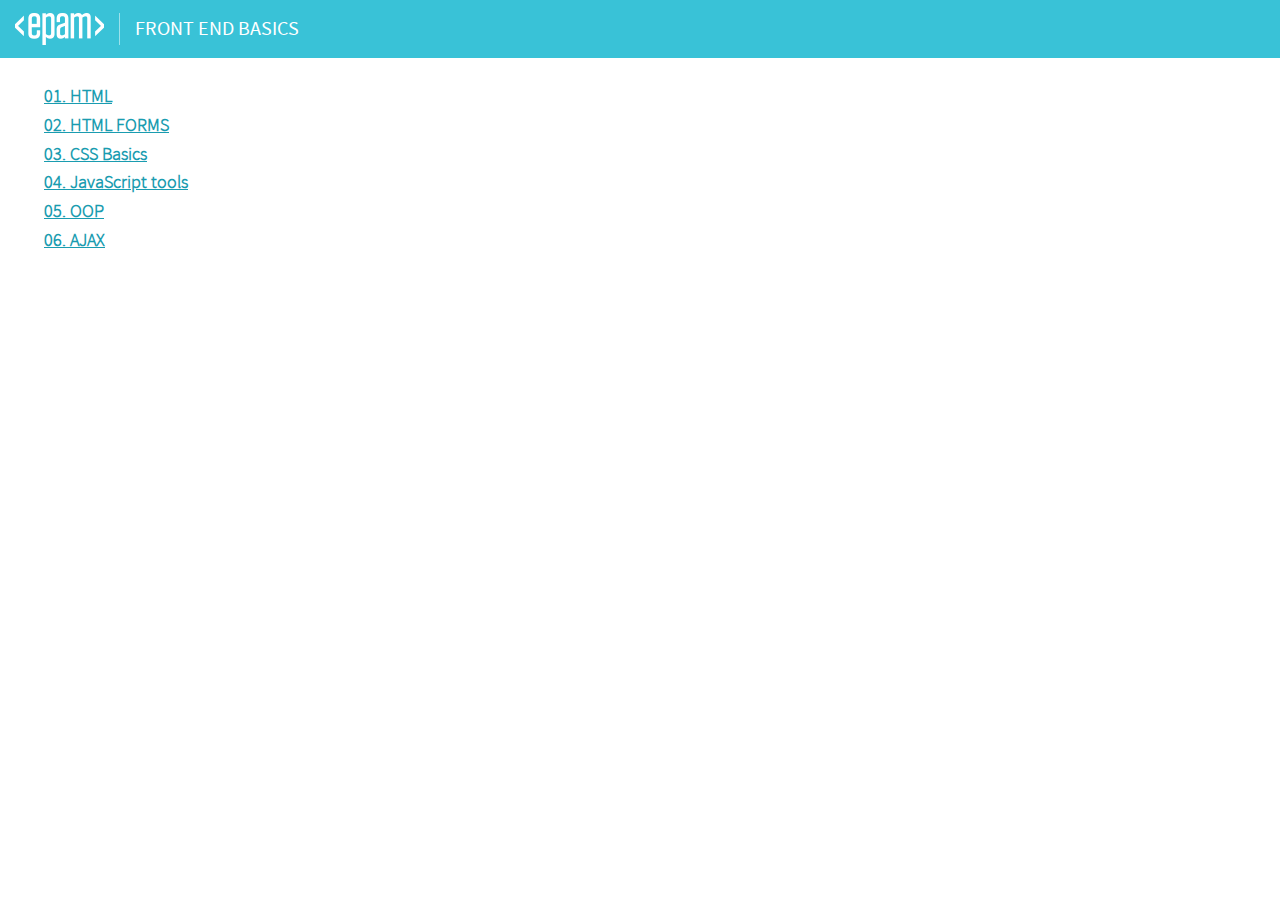
<file: index.html>
<!DOCTYPE html>
<html>

<head>
  <title>Front End Basics</title>
  <meta charset="utf-8">
  <meta name="viewport" content="width=device-width, initial-scale=1">
  <link rel="icon" type="image/x-icon" href="favicon.ico" />
  <link rel="stylesheet" type="text/css" href="assets/css/reset.css">
  <link rel="stylesheet" type="text/css" href="assets/css/fonts.css">
  <link rel="stylesheet" type="text/css" href="assets/css/typography.css">
  <link rel="stylesheet" type="text/css" href="assets/css/style.css">
</head>

<body>
  <div class="wrapper">
    <header class="mainheader">
      <div class="logo">
        <div class="divider"><img src="assets/img/Logo.png"></div>
        <span class="logotext">Front End Basics</span>
      </div>
    </header>

    <div class="content">
      <ol class="lectures maintext">
        <li><a href="html/index.html">HTML</a></li>
        <li><a href="forms/index.html">HTML FORMS</a></li>
        <li><a href="css/index.html">CSS Basics</a></li>
        <li><a href="js-tools/index.html">JavaScript tools</a></li>
        <li><a href="OOP/index.html">OOP</a></li>
        <li><a href="AJAX/index.html">AJAX</a></li>
      </ol>
    </div>
  </div>
</body>

</html>
</file>
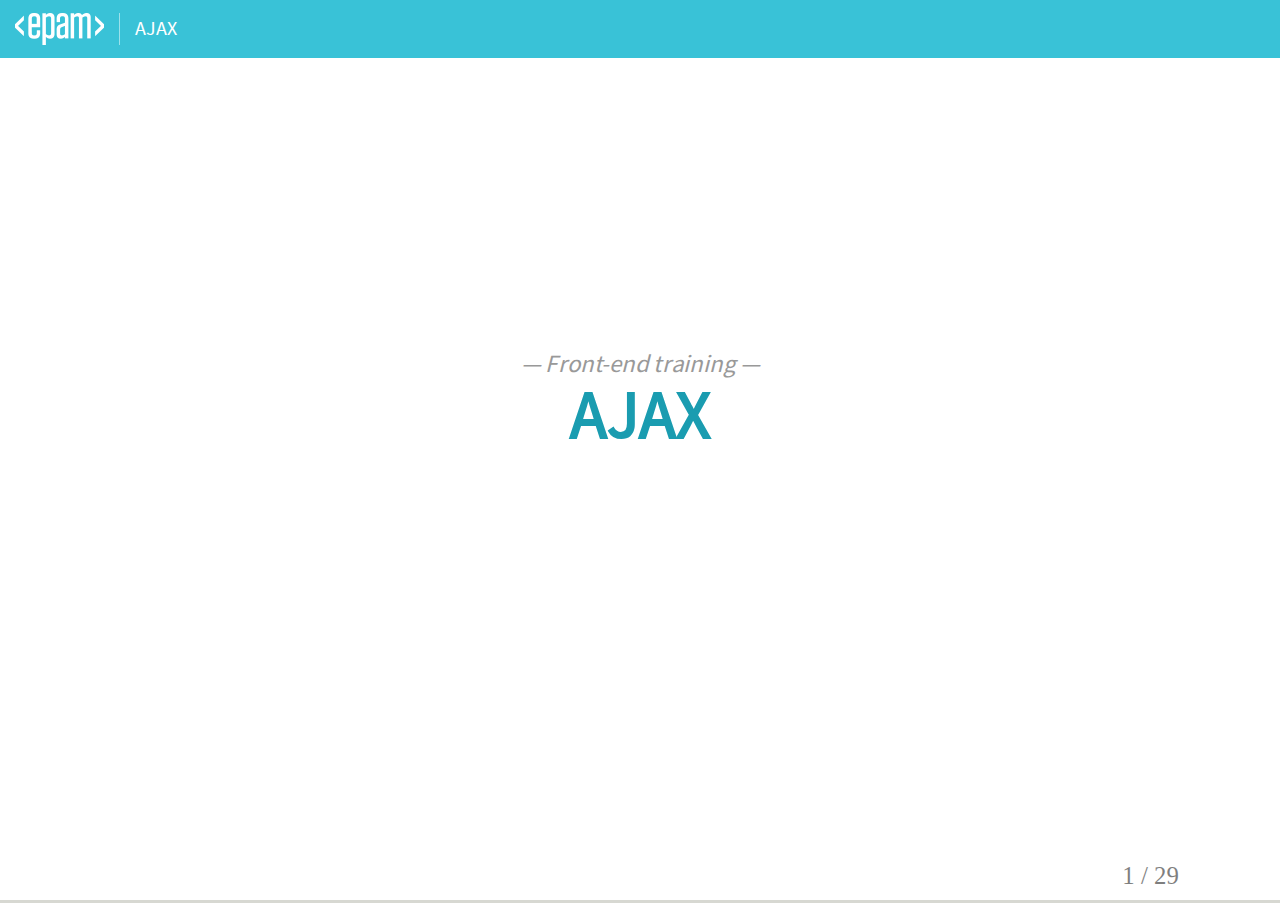
<file: AJAX/index.html>
<!DOCTYPE html>
<html>
<head>
    <title>AJAX</title>
    <meta http-equiv="Content-Type" content="text/html; charset=UTF-8"/>
    <link href="../assets/css/reset.css" rel="stylesheet" type="text/css" />
    <link href="../assets/css/fonts.css" rel="stylesheet" type="text/css" />
    <link href="../assets/css/typography.css" rel="stylesheet" type="text/css" />
    <link href="../assets/css/style.css" rel="stylesheet" type="text/css" />
</head>
<body>

<div class="wrapper">
  <header class="mainheader">
    <div class="logo">
      <div class="divider"><a href="../index.html"><img src="../assets/img/Logo.png"></a></div>
      <a href="../AJAX/index.html#1"><span class="logotext">AJAX</span></a>
    </div>
  </header>
</div>

<!-- ================== Slides ================== -->
    <textarea id="source">

class: center, middle

.title[
  Front-end training
  # AJAX
]

---

# AJAX

AJAX(Asynchronous JavaScript and XML) is only a name given to a set of tools that were previously existing.
The main part is XMLHttpRequest, a server-side object usable in JavaScript, that was implemented into Internet Explorer since the 4.0 version.

AJAX is a technique for creating fast and dynamic web pages.

AJAX allows web pages to be updated asynchronously by exchanging small amounts of data with the server behind the scenes.
This means that it is possible to update parts of a web page, without reloading the whole page.

---

class: center, middle

# But how we deal with asynchronous code ?

---

Consider we have simple `someAsyncFunc` function.

```javascript
function someAsyncFunc() {
  // async code
  // maybe some IO operation
}

try {
  var data = someAsyncFunc();
  console.log(data); // undefined
} catch (e) {
  // error handling
}

```

We make an asynchronous operations *now*, and we won't get the results back until *later*.

---

# Callbacks

The simplest (but definitely not only, or necessarily even best!) way of "waiting"
from now until later is to use a function, commonly called a callback function:

```javascript

var callback = function(error, data) {
  if (error) {
    // error handling
    return;
  }

  console.log(data); // Yay, we have some data
};

someAsyncFunc(callback);
```

Callbacks are just the name of a convention for using JavaScript functions. There isn't
a special thing called a 'callback' in the JavaScript language, it's just a convention.

---

class: center, middle

> # There is always a "but" in this imperfect world. -- Anne Bronte

---

# What is "callback hell"?


See the pyramid shape and all the `})`` at the end?
This is affectionately known as callback hell.

```javascript
fs.readdir(source, function (err, files) {
  if (err) {
    console.log('Error finding files: ' + err)
  } else {
    files.forEach(function (filename, fileIndex) {
      console.log(filename)
      gm(source + filename).size(function (err, values) {
        if (err) {
          console.log('Error identifying file size: ' + err)
        } else {
          console.log(filename + ' : ' + values)
          aspect = (values.width / values.height)
          widths.forEach(function (width, widthIndex) {
            height = Math.round(width / aspect)
            console.log('resizing ' + filename + 'to ' + height + 'x' + height)
            this.resize(width, height).write(dest + 'w' + width + '_' + filename, function(err) {
              if (err) console.log('Error writing file: ' + err)
            })
          }.bind(this))
        }
      })
    })
  }
})
```

---

# Promises

The current JavaScript Promise specifications date back to 2012 and available
from ES6 - however Promises were not invented by the JavaScript community.
The term comes from Daniel P. Friedman from 1976.

**A promise represents the eventual result of an asynchronous operation**

The previous example with Promises may look like this:

```javascript
someAsyncFunc()
  .then(function(data) {
    console.log(data);
  })
  .catch(function(error) {
    // error handling
  })
```

---

class: center, middle

# Back to AJAX

---

# AJAX transports

There ara couple Javascript object or HTML tags that can provide server-client comunication:

- fetch

- XMLHttpRequest

- Iframe

- Script

---

# Data formats

- Text
  ```
  elem.innerText = xhr.responseText
  ```

- HTML
  ```
  elem.innerHTML = xhr.responseText
  ```

- XML
  Server should set "Content-Type: text/xml"
  ```
  var xml = xhr.responseXML
  ```

- JSON (Javascript Object Notation)
  ```
  var obj = JSON.parse(responseText);
  ```

- JSONP
  ```
  callback({{ "response": { "size": "370", "price":"200" }}})
  ```

---

class: center, middle

.title[
  Front-end training
  # XMLHttpRequest
]

---

# XMLHttpRequest

**XMLHttpRequest** is a JavaScript object that was designed by Microsoft and adopted by Mozilla,
Apple, and Google. It's now being standardized in the W3C. It provides an easy way to retrieve
data at a URL. Despite its name, ***XMLHttpRequest*** can be used to retrieve any type of data,
not just XML, and it supports protocols other than HTTP (including file and ftp).

---

# XMLHttpRequest usage

```javascript
function ajax(method, url, args) {
  return new Promise(function(resolve, reject) {
    var xhr = new XMLHttpRequest();

    xhr.onload = onLoad;
    xhr.onerror = onError;

    xhr.open(method, url);
    xhr.send(args);

    function onLoad() {
      if (this.status >= 200 && this.status < 300) {
        // Performs the function "resolve" when this.status is equal to 2xx
        resolve(this.response);
      } else {
        // Performs the function "reject" when this.status is different than 2xx
        reject(this.statusText);
      }
    };
    function onError() {
      reject(this.statusText);
    };
  });
}
```

---

# Example:

```javascript
ajax('GET', 'https://api.github.com/users/nodejs')
  .then(function(response) {
    console.log(response); // JSON string
  })
  .catch(function(error) {
    console.log('GitHub is down 😢');
    console.log('Request failed', error);
  })
```

---

# XMLHttpRequest event handlers

||||
|--- |--- |
| readystatechange |  The readyState attribute changes value, except when it changes to UNSENT.  |
| loadstart  |  The fetch initiates. |
| progress |  Transmitting data. |
| abort  |  When the fetch has been aborted. For instance, by invoking the abort() method. |
| error  |  The fetch failed.  |
| load |  The fetch succeeded. |
| timeout  |  The author specified timeout has passed before the fetch completed.  |
| loadend  |  The fetch completed (success or failure).  |

---

# XMLHttpRequest FormData

FormData objects provide a way to easily construct a set of key/value pairs representing
form fields and their values, which can then be easily sent using the ***XMLHttpRequest send()*** method.

```html
<form name="user">
    <input type="text" name="firstname" value="Vasya"/>
    <input type="file" name="doc"/>
</form>
```

```javascript
// create object from form
var form = document.forms.user;
var formData = new FormData(form);
// add another kay-value pair
formData.append("lastname", "Pupkin");
// send
var xhr = new XMLHttpRequest();
xhr.open("POST", "/url");
xhr.send(formData);
```

.small[
***Browsers***: all, except IE< 10
]

---

class: center, middle

.title[
  Front-end training
  # Fetch API
]

---

# Fetch API

XHR is a bit overcomplicated. The Fetch API provides an interface for fetching
resources (including across the network). It will seem familiar to anyone who has
used XMLHttpRequest, but the new API provides a more powerful and flexible feature set.

### Basic `fetch` Usage

```javascript
fetch('https://api.github.com/users/nodejs')
  .then(function(response) {
    return response.json();
  })
  .then(function(json) {
    console.log(json);
  })
  .catch(function(error) {
    console.log('GitHub is down 😢');
    console.log('Request failed', error);
  });
```

---

# POST Request

```javascript
fetch('\url', {
    method: 'post',
    body: new FormData(document.forms.user)
  })
  .then(function(response) {
    return response.json();
  })
  .then(function (data) {
    console.log('Request succeeded with JSON response', data);
  })
  .catch(function(error) {
    console.log('Request failed', error);
  });
```

---

# Browser support

![caniuse fetch](assets/img/fetch-caniuse.jpg)

---

class: center, middle

.title[
  Front-end training
  # Security
]

---

# SOP &amp; CORS

The [same-origin policy](https://en.wikipedia.org/wiki/Same-origin_policy) restricts
how a document or script loaded from one origin can interact with a resource from
another origin. It is a critical security mechanism for isolating potentially
malicious documents.

A resource makes a [cross-origin request](https://en.wikipedia.org/wiki/Cross-origin_resource_sharing)
when it requests a resource from a different domain than the one which the first
resource itself serves.
---

# JSONP

**JSONP** (JSON with Padding) is a technique used by web developers to overcome the cross-domain restrictions imposed by browsers to allow data to be retrieved from systems other than the one the page was served by.

```html
<script
  type="application/javascript"
  src="https://api.github.com/users/nodejs?callback=parseResponse">
</script>
```

```javascript
function parseResponse(response) {
  console.log(response.data);
}

var script = document.createElement('script');
script.type = 'application/javascript';
script.src = 'https://api.github.com/users/nodejs?callback=parseResponse';

document.body.appendChild(script)
```

The typical use of JSONP provides cross-domain access to an existing JSON API,
by wrapping a JSON payload in a function call.

---

class: center, middle

.title[
  Front-end training
  # WebSockets
]

---

# WebSocket

The WebSocket specification - developed as part of the HTML5 initiative - introduced the WebSocket JavaScript
interface, which defines a full-duplex single socket connection over which messages can be sent between client
and server. The WebSocket standard simplifies much of the complexity around bi-directional web communication
and connection management.

WebSocket represents the next evolutionary step in web communication compared to Ajax.

---

# Example

```javascript
const ws = new WebSocket("wss://echo.websocket.org");

ws.onopen = () => {
  console.info("Connection opened...")
};
ws.onclose = () => {
  console.info("Connection closed...")
};

// 'onmessage' invoked every time the browser receives data
ws.onmessage = function(evt) {
  console.log(`MESSAGE: ${evt.data}`);
};

//
const timer = setInterval(() => {
  ws.send(`Hello world (timestamp: ${Date.now()})`);
}, 1 * 1000);

setTimeout(() => {
  clearInterval(timer);
  ws.close();
}, 15 * 1000);
```

---

# Use Cases

Use WebSocket whenever you need a truly low latency, near realtime connection between the client and
the server. Keep in mind that this might involve rethinking how you build your server side applications
with a new focus on technologies such as event queues. Some example use cases are:

* Multiplayer online games
* Chat applications
* Live sports ticker
* Realtime updating social streams

---

# Browser support

![caniuse fetch](assets/img/websockets-caniuse.jpg)


    </textarea>
<!-- ================== End of Slides ================== -->



    <script src="../assets/js/remark-latest.min.js" type="text/javascript"></script>
    <script type="text/javascript">remark.create({highlightStyle: 'github'});</script>
</body>
</html>
</file>
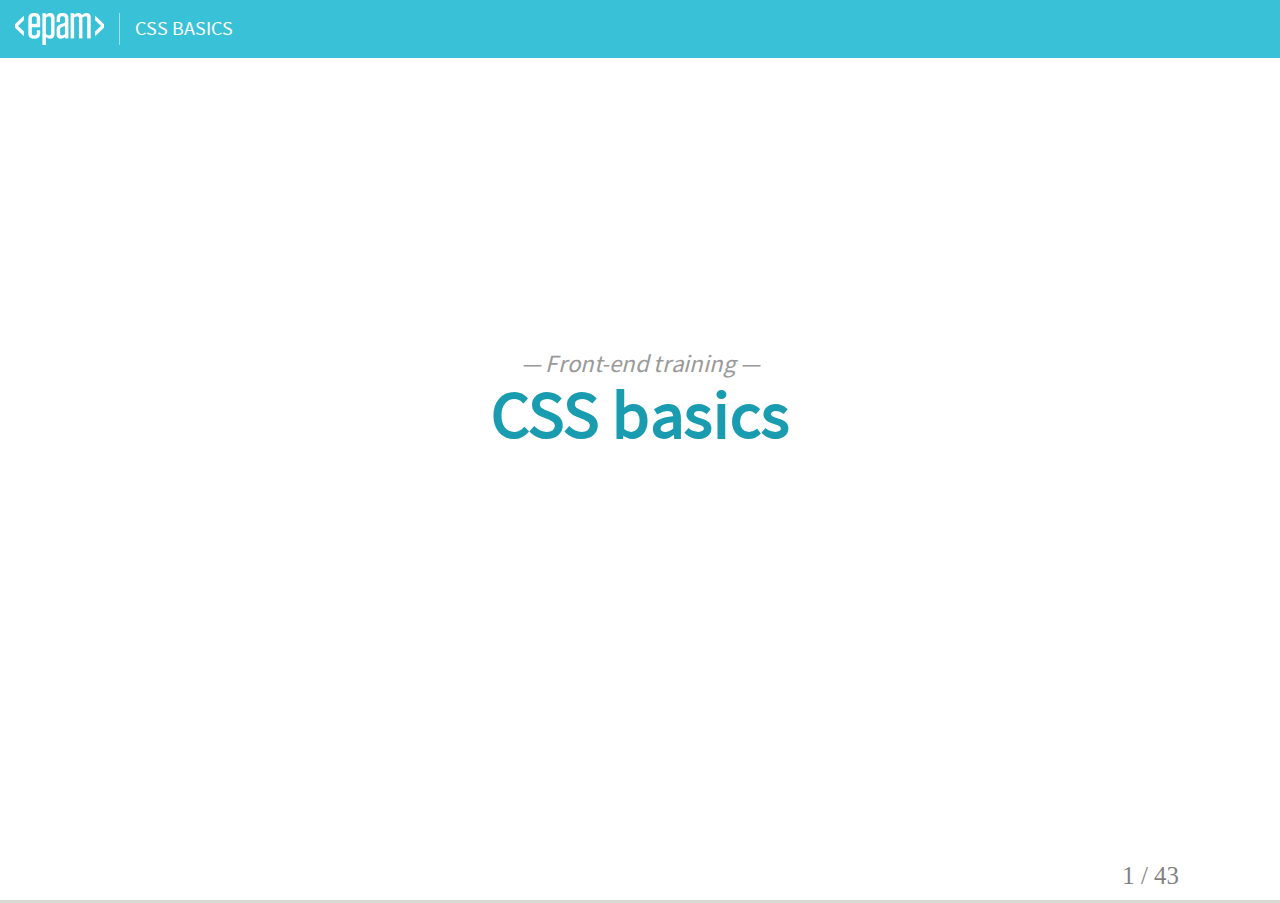
<file: css/index.html>
<!DOCTYPE html>
<html>
<head>
  <title>CSS basics</title>
  <meta http-equiv="Content-Type" content="text/html; charset=UTF-8"/>
  <link href="../assets/css/reset.css" rel="stylesheet" type="text/css"/>
  <link href="../assets/css/fonts.css" rel="stylesheet" type="text/css"/>
  <link href="../assets/css/typography.css" rel="stylesheet" type="text/css"/>
  <link href="../assets/css/style.css" rel="stylesheet" type="text/css"/>

  <style>
    table {
      display: block;
      width: 100%;
      overflow: auto;
      word-break: normal;
      word-break: keep-all
    }

    table th {
      font-weight: bold
    }

    table th, table td {
      padding: 6px 13px;
      border: 1px solid #ddd
    }

    table tr {
      background-color: #fff;
      border-top: 1px solid #ccc
    }

    table tr:nth-child(2n) {
      background-color: #f8f8f8
    }

    .center > table{
      margin: 0 auto;
      width: auto;
      display: table;
    }

    td > strong {
      color: red;
    }
  </style>
</head>
<body>

<div class="wrapper">
  <header class="mainheader">
    <div class="logo">
      <div class="divider"><a href="../index.html"><img src="../assets/img/Logo.png"></a>
      </div>
      <a href="../css-basics/css-basics.html#1"><span class="logotext">CSS basics</span></a>
    </div>
  </header>
</div>

<!-- ================== Slides ================== -->
    <textarea id="source">


class: center, middle

.title[
Front-end training
# CSS basics
]


---
class: center, middle

.title[
# HTML
]


---
 # Plain HTML
<iframe src="http://motherfuckingwebsite.com/" frameborder="0" width="100%" height="100%"></iframe>

---
# A few strings of CSS

```css
body {
    margin: 40px auto;
    max-width: 650px;
    line-height: 1.6;
    font-size: 18px;
    color: #444;
    padding: 0 10px
}

h1,h2,h3 {
    line-height: 1.2
}
```

---
# Plain HTML + a little bit of CSS
<iframe src="http://bettermotherfuckingwebsite.com/" frameborder="0" width="100%" height="100%"></iframe>


---
# What is CSS

## CSS - Cascading Style Sheets
Styles are a collection of settings that control the appearance and position of the elements of a Web page.

The types of styles:
- a browser’s style
- an author’s style
- a user’s styles



---


# Benefits of styles

- The separation of code and design;
- Different design for different devices;
- Extended methods to design elements over HTML;
- Accelerate site download speed;
- The only style design set for all documents on a web site;
- Centralized storage.


---


# How to add styles to the page. External style

.columns[.col-60[
example-1.html:
``` html
<!DOCTYPE HTML>
<html>
 <head>
  <meta charset="utf-8">
  <title>Styles</title>
  <link rel="stylesheet" href="css/style.css">
 </head>
 <body>
   <h1>Heading</h1>
   <p>Content</p>
 </body>
</html>
```
].col-40[
style.css:
``` css
h1 {
  color: #000080;
  font-size: 200%;
  text-align: center;
}
p {
  padding: 20px;
  background: yellow;
}
```
]]

&nbsp;

.demo[
<a href="assets/example-1.html">example-1.html</a>
]


---


# How to add styles to the page. Global page styles

.columns[.col-70[
example-2.html:
``` html
<!DOCTYPE HTML>
<html>
 <head>
  <meta charset="utf-8">
  <title>Global styles</title>
  <style>
   h1 {
     font-size: 120%;
     font-family: Verdana, Arial, Helvetica, sans-serif;
     color: #333366;
   }
  </style>
 </head>
 <body>
  <h1>Hello, world!</h1>
 </body>
</html>
````
].col-30[
&nbsp;
.demo[
<a href="assets/example-2.html">example-2.html</a>
]
]]

---


# How to add styles to the page. Import of styles
.columns[.col-60[
example-3.html:
``` html
<!DOCTYPE HTML>
<html>
 <head>
  <meta charset="utf-8">
  <title>Styles</title>
  <style>
    @import "style-1.css";
    @import url("style-2.css");
  </style>
 </head>
 <body>
   <h1>Heading</h1>
   <p>Content</p>
 </body>
</html>
```
].col-40[
style-1.css:
``` css
h1 {
  color: #000080;
  font-size: 200%;
  text-align: center;
}
p {
  padding: 20px;
  background: yellow;
}
```
style-2.css:
``` css
body { background: #fc0; }
p { font-weight: bold; }
```
]]
<br>
.demo[
<a href="assets/example-3.html">example-3.html</a>
]


---


# How to add styles to the page. Tags inner styles

.columns[.col-70[
example-4.html:
``` html
<!DOCTYPE HTML>
<html>
 <head>
  <meta charset="utf-8">
  <title>Inner styles</title>
 </head>
 <body>
  <h1 style="font-size: 120%; color: #cd66cc">Hello, world!</h1>
</body>
</html>
````
].col-30[
&nbsp;
.demo[
<a href="assets/example-4.html">example-4.html</a>
]
]]
---


# How to add styles to the page.

All described methods of using CSS can be used either alone or in combination with each other. In this case, is necessary to remember their hierarchy.
 - tag inner style - highest priority
 - global style, external style - lower priority


---


# Device types

| Value         | Description    | Status |
| ------------- |:-------------:|-------------:|
| all           | Used for all media type devices | Active |
| aural         | Used for speech and sound synthesizers        | **Deprecated** |
| braille       | Used for braille tactile feedback devices       | **Deprecated** |
| embossed      | Used for paged braille printers       | **Deprecated** |
| handheld      | Used for small or handheld devices      | **Deprecated** |
| print         | Used for printers       | Active |
| projection    | Used for projected presentations, like slides       | **Deprecated** |
| screen        | Used for computer screens, tablets, smart-phones etc.       | Active |
| speech        | Used for screenreaders that "reads" the page out loud       | Active |
| tty           | Used for media using a fixed-pitch character grid, like teletypes and terminals       | **Deprecated** |
| tv            | Used for television-type devices       | **Deprecated** |


---


# Specify the type of media. @import

``` html
<!DOCTYPE HTML>
<html>
 <head>
  <meta charset="utf-8">
  <title>Імпорт стилю</title>
  <style>
    @import "/style/main.css" screen; /* Style for output to monitor */
    @import "/style/print-and-speech.css" print, speech; /* Style Print and Screenreaders */
  </style>
 </head>
 <body>
  <p>...</p>
 </body>
</html>
```


---


# Specify the type of media. @media

``` html
<!DOCTYPE HTML>
<html>
 <head>
  <meta charset="utf-8">
  <title>Device types</title>
  <style>
   @media screen {
     /* Style for display in a browser */
     body {
       font-family: Arial, Verdana, sans-serif;
     }
   }

   @media print {
     /* Style for printing */
     body {
       font-family: Times, 'Times New Roman', serif;
     }
   }
  </style>
 </head>
 <body>
  <p>...</p>
 </body>
</html>
```


---


# Specify the type of media. Attribute “media”
``` html
<html>
 <head>
  <meta charset="utf-8">
  <title>Devices</title>
  <link media="print, handheld" rel="stylesheet" href="print.css">
  <link media="screen" rel="stylesheet" href="main.css">
 </head>
 <body>
  <p>...</p>
 </body>
</html>
```



---
# The basic syntax of CSS

Syntax:
``` css
h1 {
  color: #a6780a;
  font-weight: normal;
}
```
.center[
      <img src="assets/css-syntax.png" width="100%" >
]
---
# The basic syntax of CSS

Priority matters:
``` css
p { COLOR: green; }
p { color: RED; }
```

Comments in CSS-file:
``` css
 /*
  Style is designed for introductory purposes
 */

div {
  width: 200px; /* a width of the block */
}
```


---


# The types of style properties

.columns[.col-50[

Strings:
``` css
li:before {content: 'Hello'}
```

Numbers:
``` css
p {
  font-weight: 600; line-height: 1.2;
}
```

URLs:
``` css
a { background: url(warn.png) no-repeat }
```

Keywords
``` css
p { text-align: right; }
```

].col-50[

Color:
- By hexadecimal values: `#6609CF, #fc0`
- By name: `white, silver, gray, black, red, orange, ...`
- RGB:  `rgb(255, 0, 0)`
- RGBA: `rgba(0,255,0,0.3)`
- HSL:  `hsl(120,100%, 25%)`
- HSLA: `hsla(120,100%, 50%, 0.3)`

Dimensions. Relative units:
``` css
em, rem, px, %, vw, vh, vmin, vmax
```
Dimensions. Absolute units:
``` css
/*For a long time on the dump*/
in, cm, mm, pt, pc
```
]]


---

# Selectors. Tags

``` css
<style>
p {
  text-align: right;
  color: green;
}
</style>
<p>Lorem ipsum dolor sit amet, consectetur adipisicing elit, sed do eiusmod tempor</p>
```
&nbsp;

.demo.demo-1[
<style>
.demo-1 p {
  text-align: right;
  color: green;
}
</style>
<p>Lorem ipsum dolor sit amet, consectetur adipisicing elit, sed do </p>
]

---


# Selectors. Classes
``` html
<style>
   p {
     color: #009;
   }
   p.cite {
     margin-left: 20px;
     border-left: 1px solid red;
     padding-left: 15px;
   }
   .article {
     font-size: 11px;
   }
</style>

<p>Lorem ipsum dolor sit amet, consectetur adipisicing elit, sed do eiusmod tempor</p>
<p class="cite">Ut enim ad minim veniam, quis nostrud exercitation ullamco laboris nisi ut.</p>
<p class="article">Excepteur sint occaecat cupidatat non proident, sunt in culpa qui officia deserunt mollit anim id est laborum</p>
```
&nbsp;
.demo.demo-2[
<style>
  .demo-2 p {
    font-size: 16px;
    color: #009;
    margin: 0 0 .7rem;
  }

  .demo-2 p.cite {
    margin-left: 20px;
    border-left: 1px solid red;
    padding-left: 15px;
  }

  .demo-2 .article {
    font-size: 11px;
  }
</style>

<p>Lorem ipsum dolor sit amet, consectetur adipisicing elit, sed do eiusmod tempor</p>
<p class="cite">Ut enim ad minim veniam, quis nostrud exercitation ullamco laboris nisi ut.</p>
<p class="article">Excepteur sint occaecat cupidatat non proident, sunt in culpa qui officia deserunt mollit anim id est laborum</p>
]


---


# Selectors. Identifiers

``` html
<style>
  #help {
    width: 520px;
    padding: 100px;
    background: #fc0;
  }
</style>

<div id="help">
 Lorem ipsum dolor sit amet, consectetur adipisicing elit, sed do eiusmod tempor incididunt ut labore et dolore magna aliqua. Duis aute irure dolor in reprehenderit in voluptate velit esse cillum dolore eu fugiat nulla pariatur.
</div>
```
&nbsp;
.demo[
<style>
  #help {
    width: 520px;
    padding: 10px;
    background: #fc0;
  }
</style>

<div id="help">
 Lorem ipsum dolor sit amet, consectetur adipisicing elit, sed do eiusmod tempor incididunt ut labore et dolore magna aliqua. Duis aute irure dolor in reprehenderit in voluptate velit esse cillum dolore eu fugiat nulla pariatur.
</div>
]



---


# Context selectors

.columns[
.col-50[
``` css
  * { margin: 0; }

  a {
    color: red;
  }
  div b {
    font-family: Times, serif;
  }

  .main-nav {
    margin: 0;
    padding: 0;
    list-style: none;
  }
  .main-nav li {
    margin: 0 0 10px 0;
    padding: 3px;
    background: #fc0;
  }
  .main-nav a {
    color: #000;
  }
```

].col-50[

``` html
<p><b>Bold text</b>, normal text</p>

<div>Hello <b>another bold text</b></div>

<p><a href="#">Some link</a></p>

<ul class="main-nav">
  <li><a href="#">Home page</a></li>
  <li><a href="#">About me</a></li>
  <li><a href="#">Contacts</a></li>
</ul>
```
&nbsp;
.demo[
<a href="assets/example-5.html">example-5.html</a>
]]]



---


# Next selectors

``` html
<style>
 b + i {
   color: yellow;
 }
</style>

<p>Lorem <b>ipsum </b> dolor sit amet, <i>"first i"</i> adipiscing <i>"second i"</i> elit.</p>
```
&nbsp;
.demo.demo-3[
<style>
 .demo-3 b + i {
   color: red;
 }
</style>

<p>Lorem <b>ipsum </b> dolor sit amet, <i>"first i"</i> adipiscing <i>"second i"</i> elit.</p>
]


---


# Parents selectors

.columns[.col-60[
``` html
<style>
  h2 {
    color: green;
    margin-top: 0;
  }
  h1 + h2 {
    margin-top: 30px;
  }
  p .name {
    outline: dotted #333 1px;
  }
  p > .name {
    color: red;
  }
</style>

<h1>Heading 1</h1>
<h2>Heading 2</h2>
<h2>Heading 2</h2>
<h2>Heading 2</h2>
<p>
  Lorem <i class="name">ipsum</i> dolor <span>sit
 <i class="name">amet</i></span>
</p>
```
&nbsp;
].col-40.demo.demo-4[
<style>
  .demo-4 h1 {
    font-family: Arial;
    color: #333;
  }
  .demo-4 h2 {
    margin-top: 0;
    font-family: Arial;
    color: green;
  }

  .demo-4 h1 + h2 {
    margin-top: 30px;
    color: blue;
  }

  .demo-4 p > .name {
    color: red;
  }

  .demo-4 p .name {
    outline: dotted #333 1px;
  }
</style>

<h1>Heading 1</h1>
<h2>Heading 2</h2>
<h2>Heading 2</h2>
<h2>Heading 2</h2>
<p>Lorem <i class="name">ipsum</i> dolor <span>sit <i class="name">amet</i></span></p>
]]


---


# Attributes selectors

``` html
<style>
[title] {
  color: maroon;
}
a[href] {
  background: green;
}
a[target="_blank"] {
  background: #ccc;
  padding-left: 15px;
}
</style>

<q title="Some title text">Lorem ipsum dolor sit amet, consectetur adipisicing elit</q>
<p><a href="#link">Посилання</a></p>
<p><a href="#link" target="_blank">Посилання відкриється в новому вікні</a></p>
```

.demo.demo-5[
<style>
.demo-5 [title] {
  color: maroon;
}
.demo-5 a[href] {
  background: darksalmon;
}
.demo-5 a[target="_blank"] {
  background: #ccc;
  padding-left: 15px;
}
</style>

<q title="Some title text">Lorem ipsum dolor sit amet, consectetur adipisicing elit</q>
<p><a href="#link">Посилання</a></p>
<p><a href="#link" target="_blank">Посилання відкриється в новому вікні</a></p>
]


---


# Advanced attributes selectors

.columns[.col-60[
``` css
/* Attribute value starts with some text */
a[href^="http://" ] {
  color: red;
}
/* If link ends with ".com" */
a[href$=".com"] {
  background: #fc0;
}
/* If link contains "google" */
[href*="google"] {
  background: yellow;
}
/* One of the several attribute values */
[title~="block"] {
  color: green;
}
```
].col-40.demo.demo-6[
      <!-- hardcoded style values here due to markdown quotes escaping bug -->
<p><a style="color: red" href="http://gmail.com" target="_blank">External link to gmail.com</a></p>
<p><a style="background: #fc0;" href="http://www.yahoo.com">Yahoo.com</a></p>
<p><a style="background: yellow;" href="http://google.com.ua">Search the web</a></p>
<h3 title="block tag" style="color: green;">Heading</h3>
]]

``` html
<p><a href="http://gmail.com" target="_blank">External link to gmail.com</a></p>
<p><a href="http://www.yahoo.com">Yahoo.com</a></p>
<p><a href="http://google.com.ua">Search the web</a></p>
<h3 title="block tag">Heading</h3>
```

---


# Pseudoclasses

``` css
 a:link {
  color: #036; /* The color of not visited links */
 }
 a:hover {
  color: #f00; /* The color of links on mouse pointer hovering */
 }
 a:visited {
  color: #606; /* The color of visited links */
 }
 a:visited:hover {
  color: #303; /* The color of not visited links on hover */
 }
 a:active {
  color: #ff0; /* The color of active links */
 }
 b:first-child {
   color: red; /* The color of the first tag */
 }
 b:last-child {
   color: green; /* The color of the last tag */
 }
```

---


# Pseudoclasses. Demo
``` html
<p>
  <b>Lorem ipsum</b> dolor sit <a href="1.html">Link</a>
  amet, <b>consectetuer</b> adipiscing <b>elit</b>, sed diem nonummy
  nibh eut lacreet dolore magna <b>aliguam</b> erat volutpat.
</p>
```

&nbsp;
.demo.demo-xx[
<style>
 .demo-xx a:link {
  color: #069;
 }
 .demo-xx a:hover {
  color: #f00;
 }
 .demo-xx a:visited {
  color: #606;
 }
 .demo-xx a:visited:hover {
  color: #303;
 }
 .demo-xx a:active {
  color: #ff0;
 }
 .demo-xx b:first-child  {
   color: red;
 }
 .demo-xx b:last-child {
   color: green;
 }
</style>

<p>
  <b>Lorem ipsum</b> dolor sit <a href="1.html">Link</a> amet, <b>consectetuer</b> adipiscing <b>elit</b>, sed diem nonummy nibh eut lacreet dolore magna <b>aliguam</b> erat volutpat.
</p>
]

<a href="http://www.w3schools.com/css/css_pseudo_classes.asp">Pseudoclasses. Read More</a>

---


# Pseudoelements

.columns[.col-40[
``` css
<style>
 p:before {
   content: "";
   display: inline-block;
   width: 20px;
   height: 1em;
   margin-right: 10px;
   background: #f3c;
 }

 p:after {
   content: " - a Rule";
   color: #666;
 }
</style>
```
].col-60[
``` html
<p>Search method of a lion by a simple sort.</p>
```
]]
<br><br>
.demo.demo-7[
<style>
 .demo-7 p:before {
   content: "";
   display: inline-block;
   width: 20px;
   height: 1em;
   margin-right: 10px;
   background: #f3c;
 }

 .demo-7 p:after {
   content: " - a Rule";
   color: #666;
 }
</style>

<p>Search method of a lion by a simple sort.</p>
]

<a href="http://www.w3schools.com/css/css_pseudo_elements.asp">Pseudoelements. Read More</a>


---


# Grouping

``` css
h1, h2, h3 {
  font-family: Arial, Helvetica, sans-serif;
}
h1 {
  font-size: 160%;
  color: #003;
}
```


---


# Inheritance

.columns[.col-50[
``` css
<style>
body {
  font-family: Arial, Helvetica, sans-serif;
  color: navy;
}

div {
  color: black;
}

div.red {
  color: red;
}
</style>
```
].col-50[
``` html
Hello
<div>Hello, i’m div!</div>
<div class="red">Hello, i’m red!</div>
```
]]
<br><br>
.demo.demo-8[
<style>
 .demo-8 {
   font-family: Arial, Helvetica, sans-serif;
   color: green;
 }

 .demo-8 p {
   margin: 0;
 }

 .demo-8 div {
   color: black;
 }

 .demo-8 div.red {
   color: red;
 }
</style>

Hello<div>Hello, i’m div!</div>
<div class="red">Hello, i’m red!</div>
]


---


# Cascading


Cascading refers simultaneous use of different style rules to document elements by connecting multiple style files, inheritance of properties and other methods.

The higher style rule is placed in this list, the lower its priority and vice versa:

1. Browser’s style
2. Author’s style
3. User’s style
4. The author's style adding `!Important`
5. The user’s style adding `!Important`



---



# Selector’s weight

For each identifier (hereinafter denote the number through a) there are 100 point, for each class and pseudoclass (b) there are 10 point for each tag selectors and pseudoselector (c) there is 1 point. Composing ​​listed values in any particular order, we obtain the weight for the selector:
      <style>
        .selectors-w {
          max-width: 290px;
          margin: 0 auto;
        }
        .selectors-w UL {
        display: table;
        border-spacing: 10px;
        width: 80%;
        margin: 30px auto 0;
        padding: 0;
        border: 1px solid #DDD;
      }
        .selectors-w LI {
        display: table-cell;
        width: 25%;
        padding: 0 0 5px;
        /* border: 1px solid #DDD; */
        list-style: none;
        text-align: center;
      }
        .selectors-w SPAN {
        display: block;
        margin-bottom: 15px;
        box-shadow: inset 0 0 3px silver;
        font-size: 30px;
        line-height: 2;
        font-family: 'Offside', cursive;
        color: skyblue;
      }
</style>


<ul class="selectors-w">
    <li><span>0</span>style=""</li>
    <li><span>0</span>#id - a</li>
    <li><span>0</span>.class - b</li>
    <li><span>0</span>tag - c</li>
</ul>


.center[

| Selector         | Points    | Result |
| ------------- |:-------------:|-------------:|
| *             {} | a=0 b=0 c=0 |points = 0   |
|li             {} | a=0 b=0 c=1 |points = 1   |
|li:first-line  {} | a=0 b=0 c=2 |points = 2   |
|ul li          {} |  a=0 b=0 c=2 |points = 2   |
|ul ol+li       {} | a=0 b=0 c=3 |points = 3   |
|ul li.red      {} | a=0 b=1 c=2 |points = 12  |
|li.red.level   {} | a=0 b=2 c=1 |points = 21  |
|#t34           {} | a=1 b=0 c=0 |points = 100 |
|#content #wrap {} | a=2 b=0 c=0 |points = 200 |

<a href="http://css.yoksel.ru/specifity/">Read More</a>

]


---


# A list of some common CSS properties

.columns[.col-60[
``` css
background: #ccc;
border: #ccc solid 1px;
color: #ccc;
cursor: pointer;
display: block;
font: normal 14px/1.2 Arial, Helvetica, sans-serif;
font-family: Arial, Helvetica, sans-serif
font-size: 14px;
font-style: italic;
font-weight: bold;
line-height: 1.3;
text-align: left;
text-indent: -10px;
vertical-align: top;
```

].col-40[

``` css
visibility: hidden;
white-space: nowrap;
list-style: none;
outline: #fc0 dotted 1px;
margin: 10px 5px 20px 3px;
padding: 20px 10px;
width: 100%;
height: 400px;
max-height: 50px;
max-width: 100em;
min-height: 1em;
min-width: 50%;
opacity: 0.5;
overflow: hidden;
float:left;

```
]]

---

# Background

.columns[
.col-50[
``` css
  background:
    url('http://lorempixel.com/100/100/')
    no-repeat 50px 50% grey;
```

].col-50[

``` html
    background-image:
      url('http://lorempixel.com/100/100/');
    background-position: 50px 50%;
    background-repeat: no-repeat;
    background-color: grey;
```
&nbsp;
.demo[
* <a href="assets/example-no-repeat.html">example-no-repeat.html</a>
* <a href="http://omfgdogs.com/">example-repeat.html</a>
]]]

---

# Border

.columns[
.col-50[
``` css
    border: 3px solid black;
```

].col-50[

``` html
    border-width: 3px;
    border-style: solid;
    border-color: black;

    border-right: 3px;
    border-right-width: 3px;
```
&nbsp;
.demo[
<a href="assets/border.html">border.html</a>
]]]

---

#Cursors

<img src="assets/CSS-Custom-Cursors1.png" height="250" width="600">

.columns[
.col-100[
``` css
    a:hover {
      cursor: pointer;
    }
```
]]
---

# Font

.columns[
.col-100[
``` css
  font: font-style font-weight font-size/line-height font-family;
  font: italic bold 16px/22px Arial, Verdana, sans-serif;
```

].col-100[

<img src="assets/font-size-line-height.png" width="486">
]]


---

# Text Indent

.columns[
.col-100[
``` css
  text-indent: 200px;
```

].col-100[

<img src="assets/download.png" height="124" width="405">
]]


---


# List Style

.columns[
.col-50[
``` css
    list-style: none;
    list-style: square
      url('../img/dino.png')
      inside;
```

].col-50[

``` html
    list-style: square;
    list-style: url('../img/dino.png');
    list-style: inside;
```
&nbsp;
.demo[
<a href="assets/list.html">list.html</a>
]]]


---

Let's play with selectors
<a href="http://flukeout.github.io/">CSS Selectors Game</a>

---
# Additional links

- [Mozilla Developer Network (MDN)](https://developer.mozilla.org/en-US/docs/Web/CSS)
- [CSS Reference Htmlbook (http://htmlbook.ru/)](http://htmlbook.ru/)
- [Codeacademy. Learn to code interactively, for free (codecademy.com)](http://www.codecademy.com/tracks/web)
- [W3Schools CSS Reference](http://www.w3schools.com/css/default.asp)


    </textarea>
<!-- ================== End of Slides ================== -->

<script src="../assets/js/remark-latest.min.js" type="text/javascript"></script>
<script type="text/javascript">remark.create({highlightStyle: 'github'});</script>
</body>
</html>
</file>
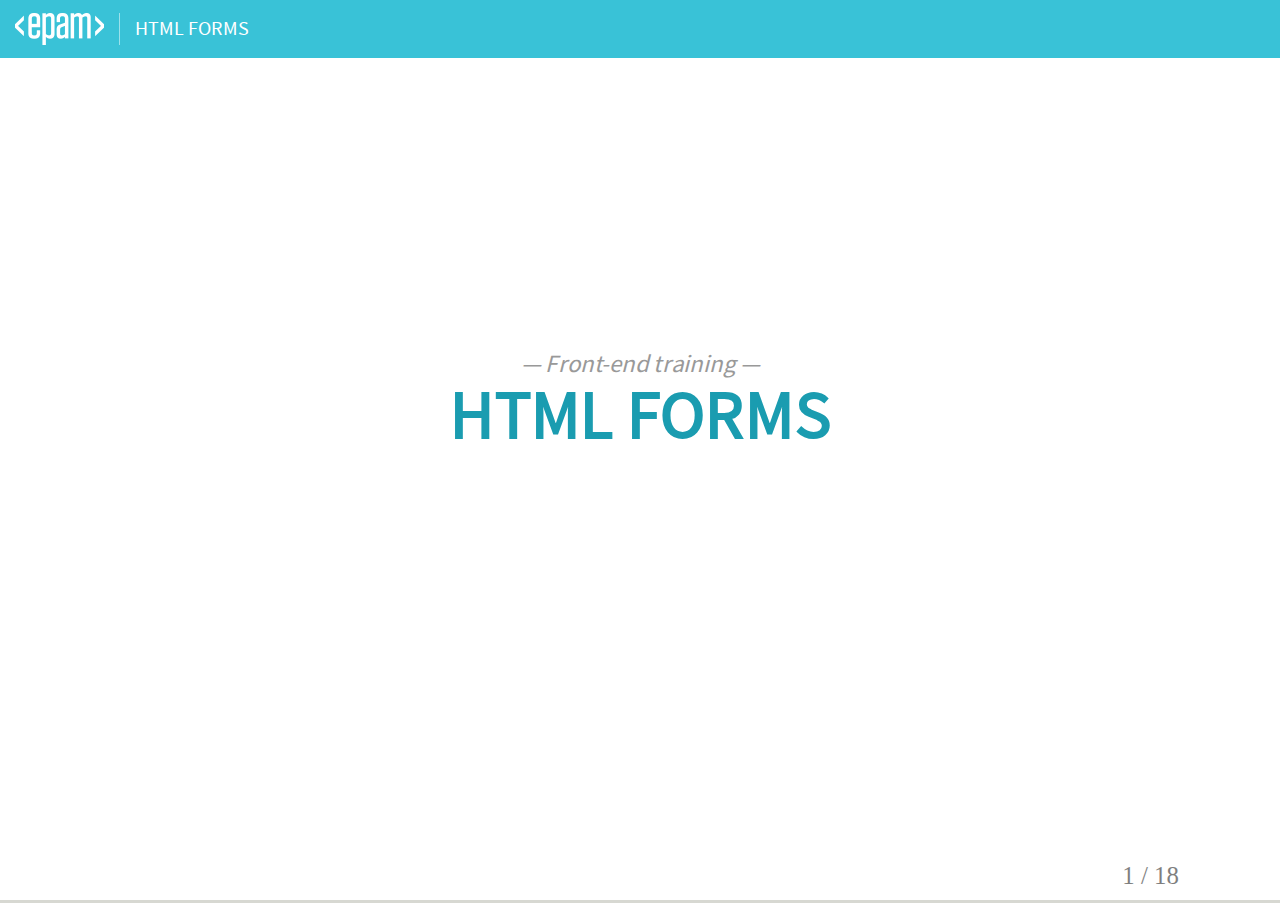
<file: forms/index.html>
<!DOCTYPE html>
<html>
<head>
    <title>HTML FORMS</title>
    <meta http-equiv="Content-Type" content="text/html; charset=UTF-8"/>
    <link href="../assets/css/reset.css" rel="stylesheet" type="text/css" />
    <link href="../assets/css/fonts.css" rel="stylesheet" type="text/css" />
    <link href="../assets/css/typography.css" rel="stylesheet" type="text/css" />
    <link href="../assets/css/style.css" rel="stylesheet" type="text/css" />
</head>
<body>

<div class="wrapper">
  <header class="mainheader">
    <div class="logo">
      <div class="divider"><a href="../index.html"><img src="../assets/img/Logo.png"></a></div>
      <a href="../html5/html5.html#1"><span class="logotext">HTML FORMS</span></a>
    </div>
  </header>
</div>

<!-- ================== Slides ================== -->
    <textarea id="source">


class: center, middle

.title[
Front-end training
# HTML FORMS
]



---

# Forms Introduction


- HTML forms are used to create (rather primitive) GUIs on Web pages
- Usually the purpose is to ask the user for information
- The information is then sent back to the server
- A form is an area that can contain form elements
- The syntax is: `<form> ...form elements... </form>`
- Form elements include: buttons, checkboxes, text fields, radio buttons, drop-down menus, etc
- Other kinds of HTML tags can be mixed in with the form elements
- A form usually contains a Submit button to send the information in the form elements to the server

---


# The `<form>` tag

The `<form arguments> ... </form>` tag encloses form elements.

The arguments to form tell what to do with the user input:
- `action="url"` Specifies where to send the data when the  Submit button is clicked;
- `method="get"`
  - Form data is sent as a URL with ?form_data info appended to the end;
  - Can be used only if data is all ASCII and not more than 100 characters;
- `method="post"`
  - Form data is sent in the body of the URL request;
  - Cannot be bookmarked by most browsers;
- `target="target"` - Tells where to open the page sent as a result of the request;
  - `target="_blank"` means open in a new window;
  - `target="_top"` means use the same window.


---


# The `<fieldset>, <legend>` tag

The fieldset is a useful tool for organizing and grouping related items within a form, and has been used for a long time in desktop applications.
<br><br>

.columns.small[.col-60[
``` html
<form action="script.php">
  <fieldset>
      <legend>User data</legend>
      <label for="userName">Enter your name:</label>
      <input type="text" id="userName" />
  </fieldset>

  <fieldset>
      <legend>User Skills</legend>
      <label for="userSkills">Enter your skills:</label>
      <input type="text" id="userSkills" />
  </fieldset>

  <fieldset>
    <input type="submit" name="Submit" value="Send">
  </fieldset>
</form>
```
].col-40.demo[
<form action="script.php">
  <fieldset>
      <legend>User data</legend>
      <label for="userName">Enter your name:</label>
      <input type="text" id="userName" />
  </fieldset>
  <fieldset>
      <legend>User Skills</legend>
      <label for="userSkills">Enter your skills:</label>
      <input type="text" id="userSkills" />
  </fieldset>
  <fieldset>
    <input type="submit" name="Submit" value="Send">
  </fieldset>
</form>
]]


---



# The `<input>` tag
The input element represents a typed data field, usually with a form control to allow the user to edit the data.

Most, but not all, form elements use the input tag, with a `type="..."` argument to tell which kind of element it is.
The most used types `text`, `checkbox`, `radio`, `password`, `hidden`, `submit`, `reset`, `button`, `file`, or `image`.

Input tag arguments:
- `name`: the name of the element
- `value`: the “value” of the element; used in different ways for different values of type
- `readonly`: the value cannot be changed
- `disabled`: the user can’t do anything with this element

---

# The `<textarea>` tag
The textarea element represents a multiline plain text edit control for the element's raw value. The contents of the control represent the control's default value.

.columns[.col-50[

The textarea element represents a multiline plain text edit control for the element's raw value. The contents of the control represent the control's default value.

``` html
&lt;textarea cols="20" rows="10">&lt;/textarea>
```

].col-50.demo[
<div>
  <label for="message">Message:</label>
  &lt;textarea cols="20" rows="10">&lt;/textarea>
</div>
]]


---


# Text input

.columns[.col-60[

A text field:
``` html
<input type="text" name="textfield" value="Hello">
```

A password field:
``` html
<input type="password" name="text2" value="secret">
```

A multi-line text field:
``` html
< textarea name="textarea" cols="24" rows="2">
  Lorem ipsum dolor sit amet, consectetur adipisicing elit. Eveniet, ipsum, officia, doloremque sapiente nesciunt dolore.
< /textarea>
```
].col-40.demo[
<p>A text field:
<input type="text" name="textfield" value="Hello"></p>

<p>A password field:<input type="password" name="text2" value="secret"></p>

<p>A text field:<textarea name="textarea" cols="24" rows="2">
  Lorem ipsum dolor sit amet, consectetur adipisicing elit. Eveniet, ipsum, officia, doloremque sapiente nesciunt dolore.
<\/textarea></p>

]]


---


# Buttons

.columns[.col-60[
A submit button - send data:
``` html
<input type="submit" name="Submit" value="Submit">
```

A reset button - restore all form elements to their initial state:
``` html
<input type="reset" name="Submit2" value="Reset">
```

A plain button - take some action as specified by JavaScript:
``` html
<input type="button" name="Submit3" value="Push Me">
```
].col-40.demo[
A submit button - send data:
<input type="submit" name="Submit" value="Submit">
<br><br>
A reset button - restore all form elements to their initial state:
<input type="reset" name="Submit2" value="Reset">
<br><br>
A plain button - take some action as specified by JavaScript:
<input type="button" name="Submit3" value="Push Me">
]]



---


# Checkboxes

.columns.small[.col-70[
A checkbox:
``` html
<input type="checkbox" name="checkbox" value="checkbox" checked>
```

Attributes:
- `type: "checkbox"`;
- `name`: used to reference this form element from JavaScript;
- `value`: value to be returned when element is checked.

Note that there is no text associated with the checkbox—you have to supply text in the surrounding HTML

Example:
``` html
<input type="checkbox" name="checkbox" value="checkbox1" checked> male <br>
<input type="checkbox" name="checkbox" value="checkbox2" checked> female
```
].col-30.demo[
<input type="checkbox" name="checkbox" value="checkbox1" checked> male <br> <input type="checkbox" name="checkbox" value="checkbox2" checked> female
]]



---


# Radio buttons

.columns[.col-70[

Radio buttons:
``` html
<input type="radio" name="sex" value="myValue1"> male<br>
<input type="radio" name="sex" value="myValue2" checked> female
```

If two or more radio buttons have the same name, the user can only select one of them at a time. This is how you make a radio button “group”.

As with checkboxes, radio buttons do not contain any text.

].col-30.demo[
<input type="radio" name="sex" value="myValue1"> male<br> <input type="radio" name="sex" value="myValue2" checked> female
]]


---


# Drop-down menu

.columns[.col-70[
A menu or list:
``` html
<select name="select">
    <option value="red">red</option>
    <option value="green">green</option>
    <option value="BLUE">blue</option>
</select>
```

Additional arguments:

- `size`: the number of items visible in the list (default is "1")
- `multiple`: if set to "true", any number of items may be selected (default is "false")
].col-30.demo[
<select name="select">
    <option value="red">red</option>
    <option value="green">green</option>
    <option value="BLUE">blue</option>
</select>
<br><br>
<select multiple name="select">
    <option value="red">red</option>
    <option value="green">green</option>
    <option value="BLUE">blue</option>
</select>
]]



---


# The `<label>` tag (part 1)

Label is used to link the descriptive text for a given form control directly to that control. It provides a usability improvement for mouse users, because if the user clicks on the text within the <label> element, it toggles the control.

The for attribute of the <label> tag should be equal to the id attribute of the related element to bind them together.


---


# The `<label>` tag (part 2)

Example 1:
```html
<label for="userName1">Enter your name:</label>
<input type="text" name="username" id="userName" value="Author Name" />
```
Example 2:
``` html
<label>
  Enter your name:
  <input type="text" name="username" value="Author Name" />
</label>
```
<br>
.columns[.col-50.demo[
<label for="userName1">Enter name:</label> <input type="text" name="username" id="userName1" value="Author Name" />
].col-50.demo[
<label>
  Enter name:
  <input type="text" name="username" value="Author Name" />
</label>

]]


---


# Hidden fields

All input fields are sent back to the server, including hidden fields. This is a way to include information that the user doesn’t need to see. The value of a hidden field can be set programmatically (by JavaScript) before the form is submitted.

``` html
<input type="hidden" name="secretMessage" value="hello">
```


---


# HTML5 input types (part 1)

.columns.small[.col-60[
- Tells the browser not to submit the form, unless the user has entered a valid email address:
``` html
<input type=email>
```
- Causes the browser to ensure that the entered field is a correct URL:
``` html
<input type=url>
```
- Browsers will display a (popup) calendar widget:
``` html
<input type=date>
```
``` html
      <input type="month" />```
``` html
      <input type="week" />```
``` html
      <input type="time" />```
``` html
      <input type="datetime" />```
``` html
      <input type="datetime-local" />```
].col-40.demo[
<form>
Email: <input type=email> <br><br>
URL: <input type=url> <br><br>
Date: <input type=date> <br><br>
Month: <input type="month" /><br><br>
Time: <input type="time" /><br><br>
Datetime local: <input type="datetime-local" /><br><br>
<input type="Submit" value="Ok" />
</form>
]]


---


# HTML5 input types (part 2)

.columns[.col-70[
- Throws an error if the user doesn’t enter a numeric value. Works with min, max and step attributes:
```html
<input type=number>
```
- Renders as a slider:
```html
<input type=range>
```
- Expects a search term:
``` html
<input type=search>
```
- Expects a telephone number. The smartphone brings up a telephone input keyboard:
``` html
<input type=tel>
```
- Allows the user to input a color value via a picker:
``` html
<input type=color>
```
].col-30.demo[
Number: <input type=number><br><br>
Range: <input type=range><br><br>
Search: <input type=search><br><br>
Tel: <input type=tel><br><br>
Color: <input type=color><br><br>

]]


---

# HTML5 attributes

.columns[.col-60[
Placeholder attribute:
``` html
<input type="search" placeholder="Place a search term here..." />
```

Required attribute:
``` html
<input type="email" required />
```

Multiple attribute for multiple uploads or email addresses:
``` html
<input type="file" multiple />
```
Pattern attribute match input to custom regular expression:
``` html
<input pattern="[0-9][A-Z]{3}" title="A digit follow by three uppercase letters" />
```
].col-40.demo[
<form action="">
Placeholder attribute:
<input type="search" placeholder="Place a search term here..." /><hr>
Required attribute:
<input type="email" required /><hr>
Multiple attribute for multiple uploads or email addresses:
<input type="file" multiple /><hr>
Pattern attribute match input to custom regular expression:
<input pattern="[0-9][A-Z]{3}" title="A digit follow by three uppercase letters" /><hr>
<input type="submit" value="submit">
</form>
]]

---

# Lets Practice
<a href="https://www.dropbox.com/s/2sb7jx5awp98v32/form.jpg?dl=0#">Layout</a>

    </textarea>
<!-- ================== End of Slides ================== -->



    <script src="../assets/js/remark-latest.min.js" type="text/javascript"></script>
    <script type="text/javascript">remark.create({highlightStyle: 'github'});</script>
</body>
</html>
</file>
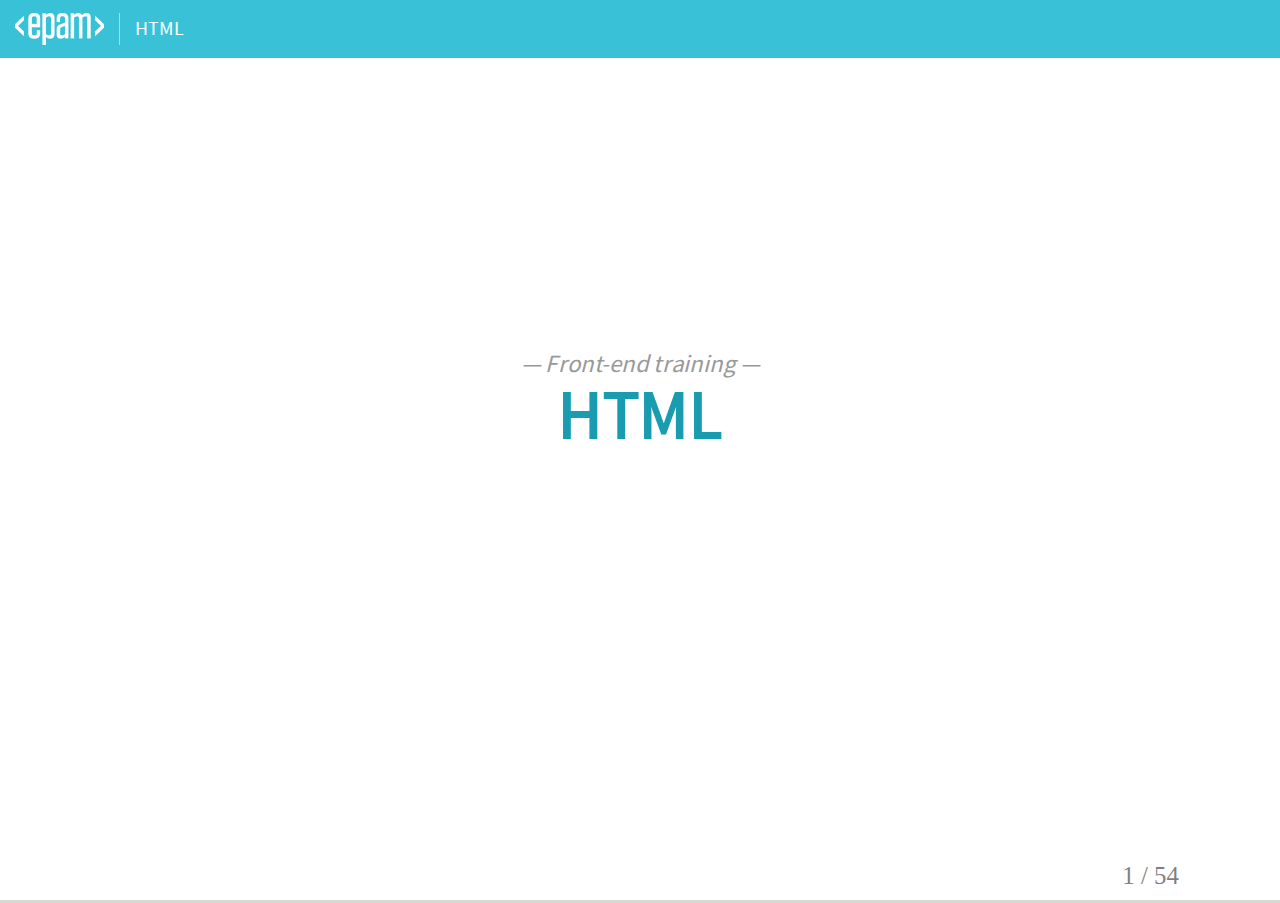
<file: html/index.html>
<!DOCTYPE html>
<html>
    <head>
        <meta charset="utf-8">
        <title>HTML</title>
        <meta http-equiv="Content-Type" content="text/html; charset=UTF-8"/>
        <link href="../assets/css/reset.css" rel="stylesheet" type="text/css" />
        <link href="../assets/css/fonts.css" rel="stylesheet" type="text/css" />
        <link href="../assets/css/typography.css" rel="stylesheet" type="text/css" />
        <link href="../assets/css/style.css" rel="stylesheet" type="text/css" />
    </head>
    <body>
        <div class="wrapper">
            <header class="mainheader">
                <div class="logo">
                    <div class="divider"><a href="../index.html"><img src="../assets/img/Logo.png"></a></div>
                    <a href="../html/html.html#1"><span class="logotext">HTML</span></a>
                </div>
            </header>
        </div>
<!-- ================== Slides ================== -->
<textarea id="source">
class: center, middle

.title[
Front-end training
# HTML
]

---

# HyperText Markup Language

- Markup language not equal programming language
- Hypertext is text displayed on a computer display or other electronic devices with references

---

# Tags

- Example:
``` html
<tag>
```

- Opening and closing tags:
    ``` html
    <tag>Some ext</tag>
    ```

- Single tag:
    ``` html
    <tag/>
    ```

- Parent and child tags:
    ``` html
    <first-tag>
        <second-tag>Some text</second-tag>
    </first-tag>
    ```
- Comment:
    ``` html
    <!-- Comment content -->
    ```

---

# Attributes

``` html
<tag attribute1="value" attribute2="value"> ... </tag>
```

- Extend the capabilities of individual tags.
- The order of the attributes doesn’t matter.
- Examples: `id`, `class`, `name`, `title`, `style`, `src`, `type`

---

# <!DOCTYPE>

Element `<!DOCTYPE>` is intended to indicate the type of the document - DTD (document type definition), for the browser to know how to parse the page.

- Currently used <!DOCTYPE html> - for all types of documents
- Should always be the first line of document

---

# Rules of XHTML (Best practice)

- All tags and their attributes must be typed in lower case;
- The value of any attribute must be enclosed in quotation marks;
- You must close all tags, even those that do not have a closing tag;
- Must follow the rules of correct tags nesting;
- You can not use a shortened tag attributes (without the quotes);
- Instead attribute name in certain situations should be used id;
- Always specify `<!DOCTYPE>`

---

# Web-page structure

`<html>` - This is a container that includes the entire page content.
There is always two sections on the page : head and body.

`<head>` - contains information about the HTML file: the name of the page, style, meta tags and additional information.

`<meta>` - meta tags that contain information for browsing and retrieval systems (charset, description, keywords).

`<body>` - contains all the text and tags that are displayed on the page.

``` html
<!DOCTYPE html>
<html>
    <head>
        <title>Page name</title>
        <meta charset="utf-8">
    </head>
    <body> ... </body>
</html>
```

---

# Validation

Validator checks the markup validity of Web documents in HTML and XHTML

[validator.w3.org](http://validator.w3.org)

---

# Block and inline element

Block elements occupy all available width of container, height of these component is determined by its content, and it always starts on a new line.

Inline elements are directly part of another element, such as a text paragraph. They are mainly used to change the appearance of text or a logical selection.

You can not insert an inline elements into block elements according to specification (eg `<h1>` in `<a>`).



---



# Elements of the page

### Headings:
`<h1>`, `<h2>`, `<h3>`, `<h4>`, `<h5>`, `<h6>`

### Some block elements:
`<p>`, `<pre>`, `<address>`, `<blockquote>`

### Some inline elements:
`<sub>`, `<sup>`, `<del>`, `<ins>`, `<code>`, `<q>`, `<cite>`, `<big>`, `<small>`, `<b>`, `<strong>`, `<i>`, `<em>`, `<br>`, `<hr>`

[https://webref.ru](https://webref.ru)

---



# Lists

## Ordered list:

.columns[.col-50[
``` html
<ol>
  <li>Item first</li>
  <li>Item second</li>
</ol>
```
].col-50.demo[
<ol>
  <li>Item first</li>
  <li>Item second</li>
</ol>
]]



---

# Lists

## Unordered list:

.columns[.col-50[
``` html
<ul>
    <li>Item 1</li>
    <li>Item 2
        <ul>
            <li>Item 2.1</li>
            <li>Item 2.2</li>
        </ul>
    </li>
</ul>
```
].col-50.demo[
<ul>
    <li>Item 1</li>
    <li>Item 2
        <ul>
            <li>Item 2.1</li>
            <li>Item 2.2</li>
        </ul>
    </li>
</ul>
]]



---



# Lists

## Definitions list:

.columns[.col-50[
``` html
<dl>
    <dt>Title 1</dt>
        <dd>Definition</dd>
    <dt>Title 2</dt>
        <dd>Definition</dd>
        <dd>Definition</dd>
</dl>
```
].col-50.demo[
<dl>
    <dt>Title 1</dt>
        <dd>Definition</dd>
    <dt>Title 2</dt>
        <dd>Definition</dd>
        <dd>Definition</dd>
</dl>
]]



---



# Elements of the page

### Images:

.columns[.col-70[
``` html
<img src="img/picture.png" alt="Назва картинки" />
```
].col-30.demo[
<img src="../assets/img/logoo.PNG" alt="Назва картинки" />
]]

### Links:

.columns[.col-70[
``` html
<a href="http://www.epam.com/">Перейти на сайт Epam</a>
```
].col-30.demo[
<a href="http://www.epam.com/">Перейти на сайт Epam</a>
]]

### Image inside a link:

.columns[.col-70[
``` html
<a href="http://www.epam.com/">
    <img src="img/picture.png"/>
</a>
```
].col-30.demo[
<a href="http://www.epam.com/">
    <img src="../assets/img/logoo.PNG"/>
</a>
]]



---



# Tables

`<table>` It is used as a container for elements that define the contents of the table. Every table has a rows and cells are set using tags `<tr>` and `<td>`. Inside `<table>` it is permissible to use the following elements: `<caption>`, `<col>`, `<colgroup>`, `<tbody>`, `<td>`, `<tfoot>`, `<th>`, `<thead>` and `<tr>`.

`colspan` attribute is used to conbine neighboring columns in the table `rowspan` - to combine rows.



---



# Tables

.columns[.col-60[
``` html
<table>
    <caption>Prices for buses</caption>
    <thead>
        <tr>
            <th>Bus number</th>
            <th>Price</th>
        </tr>
    </thead>
    <tbody>
        <tr>
            <td>3А</td>
            <td rowspan=”2”>3 hrn</td>
        </tr>
        <tr>
            <td>25</td>
        </tr>
         <tr>
            <td>133</td>
            <td>4 hrn</td>
        </tr>
    </tbody>
</table>
```
].col-40.demo[
<table>
    <caption>Prices for buses</caption>
    <thead>
        <tr>
            <th>Bus number</th>
            <th>Price</th>
        </tr>
    </thead>
    <tbody>
        <tr>
            <td>3А</td>
            <td rowspan="2">3 hrn</td>
        </tr>
        <tr>
            <td>25</td>
        </tr>
         <tr>
            <td>133</td>
            <td>4 hrn</td>
        </tr>
    </tbody>
</table>

<style>
    .table-demo {
        width: 100%;
        border: #ccc solid 1px;
        border-collapse: collapse;
    }
    .table-demo caption {
        text-align: right;
        font-size: 12px;
        font-style: italic;
        padding-right: 10px;
    }
    .table-demo th,
    .table-demo td {
        padding: 5px;
        border: 1px solid #ccc;
    }
</style>
<br />
<p>Demo with some styles:</p>
<table class="table-demo">
    <caption>Prices for buses</caption>
    <thead>
        <tr>
            <th>Bus number</th>
            <th>Price</th>
        </tr>
    </thead>
    <tbody>
        <tr>
            <td>3А</td>
            <td rowspan="2">3 hrn</td>
        </tr>
        <tr>
            <td>25</td>
        </tr>
         <tr>
            <td>133</td>
            <td>4 hrn</td>
        </tr>
    </tbody>
</table>
]]



---


# Elements with no semantic meaning

These tags are designed to highlight the portion of the document to change the appearance of the content but without creating additional semantic value fragment.

`<div>` - block element

`<span>` - inline element


---

# Special Characters and Signs

Many mathematical, technical, and currecy symbols, are not presented on a normal keyboard.

To add these symbols to an HTML page, you can use an HTML entity name.

If no entity name exists, you can use an entity number; a decimal (or hexadecimal) reference.

.columns[.col-50[
``` html
<p>Euro symbol: &amp;euro; &amp;#8364; &amp;#x20AC;</p>
<p>&amp;copy; &amp;trade; &amp;laquo; &amp;raquo;
   &amp;amp; &amp;nbsp; &amp;lt; &amp;gt;
   &amp;ndash; &amp;mdash;</p>
```
].col-50.demo[
<p>Euro symbol: &euro; &#8364; &#x20AC;</p>
<p>&copy; &trade; &laquo; &raquo; &amp; &nbsp; &lt; &gt; &ndash; &mdash;</p>
]]

---

# HTML5 Features.

- Simplified Markup
- New semantic tags and attributes
- Audio, video support
- New graphic elements
- New form control attributes
- New HTML5 API's

---

# New Semantic Tags

.columns[.col-40[
- `<article>`
- `<section>`
- `<aside>`
- `<nav>`
- `<figure>`
- `<figcaption>`
- `<header>`
- `<footer>`

].col-40[
- `<mark>`
- `<audio>`
- `<video>`
- `<source>`
- `<canvas>`
- `<svg>`
- `<datalist>`
- `<progress>`
]]


---


# New Semantic Tags
## Section
Represents a generic document or application section. In this context, a section is a thematic grouping of content, typically with a header, possibly with a footer. Examples include chapters in a book, the various tabbed pages in a tabbed dialog box, or the numbered sections of a thesis. A web site's home page could be split into sections for an introduction, news items, contact information.
``` html
<section>
    <h1>Level 1</h1>
    <section>
        <h1>Level 2</h1>
    </section>
</section>
```


---


# New Semantic Tags
## Article
Represents a section of a page that consists of a composition that forms an independent part of a document, page, or site. This could be a forum post, a magazine or newspaper article, a Web log entry, a user-submitted comment, or any other independent item of content.
``` html
<article>
    <header>
        <h4><a href="#comment-2" rel="bookmark">Comment #2</a>
        by <a href="http://example.com/">Jack Osborne</a></h4>
    </header>
    <p>Pellentesque habitant morbi tristique senectus.</p>
</article>
```

---


# New Semantic Tags
## Nav
Represents navigation for a document. The nav element is a section containing links to other documents or to parts within the current document.

Not all groups of links on a page need to be in a nav element — only groups of primary navigation links. In particular, it is common for footers to have a list of links to various key parts of a site, but the footer element is more appropriate in such cases.
``` html
<nav>
    <ul>
        <li>Nav Link</li>
        <li>Nav Link</li>
        <li>Nav Link</li>
    </ul>
</nav>
```

---


# New Semantic Tags
## Aside
Represents a section of a page consisting of content that is tangentially related to the content around the aside element, and which could be considered separate from that content. Such sections are often represented as sidebars in printed typography.
``` html
<aside>
    <h2>Blogroll</h2>
    <ul>
        <li><a href="#">My Friend</a></li>
        <li><a href="#">My Other Friend</a></li>
        <li><a href="#">My Best Friend</a></li>
    </ul>
</aside>
```

---


# New Semantic Tags
## Header
Represents the "header" of a document or section of a document. The header element is typically used to group a set of h1–h6 elements to mark up a page's title with its subtitle or tagline. header elements may, however, contain more than just the section's headings and subheadings — e.g., version history information or publication date.
``` html
<header>
    <h1>Header string</h1>
    <p>Other content</p>
</header>
```
---


# New Semantic Tags
## Footer
Represents the "footer" of a document or section of a document. The footer element typically contains metadata about its enclosing section, such as who wrote it, links to related documents, copyright data, etc. Contact information for the section given in a footer should be marked up using the address element.

---

# New Semantic Tags
## Figure, Figcaption
The figure element represents some flow content, optionally with a caption, that is self-contained and is typically referenced as a single unit from the main flow of the document.

The figure element can be used to annotate illustrations, diagrams, photos, code listings, etc., that are referenced in the main content of the document, but that could, without affecting the flow of the document, be moved away from that primary content — e.g., to the side of the page, to dedicated pages, or to an appendix.
``` html
<figure>
    <img ... > (or video, table etc)
    <figcaption>A rabid unicorn goring a fairy.</figcaption>
</figure>
```
---

# New Semantic Tags
## Mark
Represents a run of text in one document marked or highlighted because of its relevance in another context.

When used in a quotation or other block of text referenced in a document, it indicates a highlight that was not present in the original document — e.g., a portion of text in an academic publication that has recently come under additional scrutiny.

.columns[.col-50[
``` html
In this sentence we will be using
the mark element. <mark>HTML5</mark>
Can you see where it has been used?
```
].col-50.demo[
In this sentence we will be using
the mark element. <mark>HTML5</mark>
Can you see where it has been used?
]]
---

# New Semantic Tags
## Audio
Represents a sound or audio stream.

Content may be nested inside the audio element. User agents should not show this content to the user. Authors should use this content to force older browsers to use a legacy audio plugin or to inform the user of how to access the audio content.

.columns[.col-50[
``` html
<audio src="music.oga" controls>
    <a href="music.oga">Download song</a>
</audio>
```
].col-50.demo[
<audio src="http://www.w3schools.com/html/horse.ogg" controls>
    <a href="music.oga">Download song</a>
</audio>
]]
---

# New Semantic Tags
## Video
Represents a video or movie.

.columns[.col-60[
Content may be nested inside the video element. User agents should not show this content to the user. Authors should use this content to force older browsers to use a legacy video plugin or to inform the user of how to access the video content.

``` html
<video src="video.ogv" controls
poster="poster.jpg" width="240" height="240">
    <a href="video.ogv">Download song</a>
</video>
```
].col-40.demo[
<video src="http://www.w3schools.com/html/mov_bbb.mp4" controls width="240" height="240">
    <a href="video.ogv">Download song</a>
</video>
]]
---

#SVG and Canvas

- Provide native drawing functionality
- Completely integrated into HTML5 documents (part of DOM)
- Can be styled with CSS
- Can be controlled with JavaScript
- Use for animation, charts, images, pixel manipulation, and so on
- Canvas supports 2D and 3D (WebGL)

---


#SVG

SVG stands for **S**calable **V**ector **G**raphics and it is a language for describing 2D-graphics and graphical applications in XML and the XML is then rendered by an SVG viewer.
.small[
``` html
<h4>HTML5 SVG Circle</h4>
<svg id="svgelem" height="150" xmlns="http://www.w3.org/2000/svg">
    <circle id="redcircle" cx="50" cy="50" r="50" fill="red" />
</svg>

<h4>HTML5 SVG Rectangle</h4>
<svg id="svgelem" height="150" xmlns="http://www.w3.org/2000/svg">
    <rect id="redrect" width="300" height="100" fill="red" />
</svg>
```
]
<br>
.columns[.col-50.demo[
<h4>HTML5 SVG Circle</h4>
<svg id="svgelem" height="100" xmlns="http://www.w3.org/2000/svg">
    <circle id="redcircle" cx="50" cy="50" r="50" fill="red" />
</svg>
].col-50.demo[
<h4>HTML5 SVG Rectangle</h4>
<svg id="svgelem" height="100" xmlns="http://www.w3.org/2000/svg">
    <rect id="redrect" width="50" height="80" fill="red" />
</svg>
]]

---


#SVG example
.small[
index.html:
```html
<object data="assets/img/svg-example.svg" type="image/svg+xml" />
<img src="assets/img/svg-example.svg" />
```
svg-example.svg:
```xml
<svg version="1.1"
     baseProfile="full"
     width="300" height="120"
     xmlns="http://www.w3.org/2000/svg">
  <rect width="100%" height="100%" fill="red" />
  <circle cx="150" cy="60" r="50" fill="green" />
  <text x="150" y="70" font-size="30" text-anchor="middle" fill="white">SVG</text>
</svg>
```
]
<br>
.columns[.col-50.demo[
<img src="assets/img/svg-example.svg" />
].col-50.demo[
<object data="assets/img/svg-example.svg" type="image/svg+xml" />
]]
---

#SVG icons
Icons are a great place to start using SVG on the web. SVGs are flexible, resolution independent, and light weight, so icons naturally lend themselves to the vector format.

With SVG, the freedom exists to style individual elements within an icon, which opens up entirely new possibilities.

<br>
.col-80.center[
  ![SVG icons](assets/img/font-awesome-icons.png)

  [SVG icons](http://fortawesome.github.io/Font-Awesome/icons/)
]


---

#Canvas
.small[
`<canvas>` is an HTML element which can be used to draw graphics using scripting (usually JavaScript). This can, for instance, be used to draw graphs, make photo composition or simple (and not so simple) animations. [Demo](assets/example-canvas.html)


```html
<html>
 <head>
  <script>
    function draw() {
      var canvas = document.getElementById("rectangles");   // Get canvas element
      if (canvas.getContext) {
        var ctx = canvas.getContext("2d");                  // Draw here
        ctx.fillStyle = "rgb(200,0,0)";                     // Red fill color
        ctx.fillRect (10, 10, 55, 50);                      // Create a red rectangle
        ctx.fillStyle = "rgba(0, 0, 200, 0.5)";             // Blue fill color
        ctx.fillRect (30, 30, 55, 50);                      // Create a second rectangle
      }
    }
  </script>
 </head>
 <body onload="draw();">
    <canvas id="rectangles" width="150" height="150">
      <img src="../assets/img/logo.png" width="150" height="150" alt="Epam logo" />
    </canvas>
 </body>
</html>

```
]

---

#HTML5 Shiv

HTML5Shiv is a JavaScript workaround, invented by Sjoerd Visscher, to enable styling of HTML5 elements in versions of Internet Explorer prior to version 9, which do not allow unknown elements to be styled without JavaScript. HTML5Shiv is calling `document.createElement("tagname")` for each of the new HTML5 elements, which causes IE to parse them correctly. It also includes basic default styling for those HTML5 elements.

``` html
<!DOCTYPE html>
<html>
 <head>
  <!--[if lt IE 9]>
  <script src="//cdnjs.cloudflare.com/ajax/libs/html5shiv/r29/html5.min.js"></script>
  <![endif]-->
 </head>
 <body>
   <section>
     <article> ... </article>
   </section>
 </body>
</html>
```


---


# Forms Introduction


- HTML forms are used to create (rather primitive) GUIs on Web pages
- Usually the purpose is to ask the user for information
- The information is then sent back to the server
- A form is an area that can contain form elements
- The syntax is: `<form> ...form elements... </form>`
- Form elements include: buttons, checkboxes, text fields, radio buttons, drop-down menus, etc
- Other kinds of HTML tags can be mixed in with the form elements
- A form usually contains a Submit button to send the information in the form elements to the server

---


# The `<form>` tag

The `<form arguments> ... </form>` tag encloses form elements.

The arguments to form tell what to do with the user input:
- `action="url"` Specifies where to send the data when the  Submit button is clicked;
- `method="get"`
  - Form data is sent as a URL with ?form_data info appended to the end;
  - Can be used only if data is all ASCII and not more than 100 characters;
- `method="post"`
  - Form data is sent in the body of the URL request;
  - Cannot be bookmarked by most browsers;
- `target="target"` - Tells where to open the page sent as a result of the request;
  - `target="_blank"` means open in a new window;
  - `target="_top"` means use the same window.


---


# The `<fieldset>, <legend>` tag

The fieldset is a useful tool for organizing and grouping related items within a form, and has been used for a long time in desktop applications.
<br><br>

.columns.small[.col-60[
``` html
<form action="script.php">
  <fieldset>
      <legend>User data</legend>
      <label for="userName">Enter your name:</label>
      <input type="text" id="userName" />
  </fieldset>

  <fieldset>
      <legend>User Skills</legend>
      <label for="userSkills">Enter your skills:</label>
      <input type="text" id="userSkills" />
  </fieldset>

  <fieldset>
    <input type="submit" name="Submit" value="Send">
  </fieldset>
</form>
```
].col-40.demo[
<form action="script.php">
  <fieldset>
      <legend>User data</legend>
      <label for="userName">Enter your name:</label>
      <input type="text" id="userName" />
  </fieldset>
  <fieldset>
      <legend>User Skills</legend>
      <label for="userSkills">Enter your skills:</label>
      <input type="text" id="userSkills" />
  </fieldset>
  <fieldset>
    <input type="submit" name="Submit" value="Send">
  </fieldset>
</form>
]]


---



# The `<input>` tag
The input element represents a typed data field, usually with a form control to allow the user to edit the data.

Most, but not all, form elements use the input tag, with a `type="..."` argument to tell which kind of element it is.
The most used types `text`, `checkbox`, `radio`, `password`, `hidden`, `submit`, `reset`, `button`, `file`, or `image`.

Input tag arguments:
- `name`: the name of the element
- `value`: the “value” of the element; used in different ways for different values of type
- `readonly`: the value cannot be changed
- `disabled`: the user can’t do anything with this element

---

# The `<textarea>` tag
The textarea element represents a multiline plain text edit control for the element's raw value. The contents of the control represent the control's default value.

.columns[.col-50[

The textarea element represents a multiline plain text edit control for the element's raw value. The contents of the control represent the control's default value.

``` html
&lt;textarea cols="20" rows="10">&lt;/textarea>
```

].col-50.demo[
<div>
  <label for="message">Message:</label>
  &lt;textarea cols="20" rows="10">&lt;/textarea>
</div>
]]


---


# Text input

.columns[.col-60[

A text field:
``` html
<input type="text" name="textfield" value="Hello">
```

A password field:
``` html
<input type="password" name="text2" value="secret">
```

A multi-line text field:
``` html
< textarea name="textarea" cols="24" rows="2">
  Lorem ipsum dolor sit amet, consectetur adipisicing elit. Eveniet, ipsum, officia, doloremque sapiente nesciunt dolore.
< /textarea>
```
].col-40.demo[
<p>A text field:
<input type="text" name="textfield" value="Hello"></p>

<p>A password field:<input type="password" name="text2" value="secret"></p>

<p>A text field:<textarea name="textarea" cols="24" rows="2">
  Lorem ipsum dolor sit amet, consectetur adipisicing elit. Eveniet, ipsum, officia, doloremque sapiente nesciunt dolore.
<\/textarea></p>

]]


---


# Buttons

.columns[.col-60[
A submit button - send data:
``` html
<input type="submit" name="Submit" value="Submit">
```

A reset button - restore all form elements to their initial state:
``` html
<input type="reset" name="Submit2" value="Reset">
```

A plain button - take some action as specified by JavaScript:
``` html
<input type="button" name="Submit3" value="Push Me">
```
].col-40.demo[
A submit button - send data:
<input type="submit" name="Submit" value="Submit">
<br><br>
A reset button - restore all form elements to their initial state:
<input type="reset" name="Submit2" value="Reset">
<br><br>
A plain button - take some action as specified by JavaScript:
<input type="button" name="Submit3" value="Push Me">
]]



---


# Checkboxes

.columns.small[.col-70[
A checkbox:
``` html
<input type="checkbox" name="checkbox" value="checkbox" checked>
```

Attributes:
- `type: "checkbox"`;
- `name`: used to reference this form element from JavaScript;
- `value`: value to be returned when element is checked.

Note that there is no text associated with the checkbox—you have to supply text in the surrounding HTML

Example:
``` html
<input type="checkbox" name="checkbox" value="checkbox1" checked> male <br>
<input type="checkbox" name="checkbox" value="checkbox2" checked> female
```
].col-30.demo[
<input type="checkbox" name="checkbox" value="checkbox1" checked> male <br> <input type="checkbox" name="checkbox" value="checkbox2" checked> female
]]



---


# Radio buttons

.columns[.col-70[

Radio buttons:
``` html
<input type="radio" name="sex" value="myValue1"> male<br>
<input type="radio" name="sex" value="myValue2" checked> female
```

If two or more radio buttons have the same name, the user can only select one of them at a time. This is how you make a radio button “group”.

As with checkboxes, radio buttons do not contain any text.

].col-30.demo[
<input type="radio" name="sex" value="myValue1"> male<br> <input type="radio" name="sex" value="myValue2" checked> female
]]


---


# Drop-down menu

.columns[.col-70[
A menu or list:
``` html
<select name="select">
    <option value="red">red</option>
    <option value="green">green</option>
    <option value="BLUE">blue</option>
</select>
```

Additional arguments:

- `size`: the number of items visible in the list (default is "1")
- `multiple`: if set to "true", any number of items may be selected (default is "false")
].col-30.demo[
<select name="select">
    <option value="red">red</option>
    <option value="green">green</option>
    <option value="BLUE">blue</option>
</select>
<br><br>
<select multiple name="select">
    <option value="red">red</option>
    <option value="green">green</option>
    <option value="BLUE">blue</option>
</select>
]]



---


# The `<label>` tag (part 1)

Label is used to link the descriptive text for a given form control directly to that control. It provides a usability improvement for mouse users, because if the user clicks on the text within the <label> element, it toggles the control.

The for attribute of the <label> tag should be equal to the id attribute of the related element to bind them together.


---


# The `<label>` tag (part 2)

Example 1:
```html
<label for="userName1">Enter your name:</label>
<input type="text" name="username" id="userName" value="Author Name" />
```
Example 2:
``` html
<label>
  Enter your name:
  <input type="text" name="username" value="Author Name" />
</label>
```
<br>
.columns[.col-50.demo[
<label for="userName1">Enter name:</label> <input type="text" name="username" id="userName1" value="Author Name" />
].col-50.demo[
<label>
  Enter name:
  <input type="text" name="username" value="Author Name" />
</label>

]]


---


# Hidden fields

All input fields are sent back to the server, including hidden fields. This is a way to include information that the user doesn’t need to see. The value of a hidden field can be set programmatically (by JavaScript) before the form is submitted.

``` html
<input type="hidden" name="secretMessage" value="hello">
```


---


# HTML5 input types (part 1)

.columns.small[.col-60[
- Tells the browser not to submit the form, unless the user has entered a valid email address:
``` html
<input type=email>
```
- Causes the browser to ensure that the entered field is a correct URL:
``` html
<input type=url>
```
- Browsers will display a (popup) calendar widget:
``` html
<input type=date>
```
``` html
      <input type="month" />```
``` html
      <input type="week" />```
``` html
      <input type="time" />```
``` html
      <input type="datetime" />```
``` html
      <input type="datetime-local" />```
].col-40.demo[
<form>
Email: <input type=email> <br><br>
URL: <input type=url> <br><br>
Date: <input type=date> <br><br>
Month: <input type="month" /><br><br>
Time: <input type="time" /><br><br>
Datetime local: <input type="datetime-local" /><br><br>
<input type="Submit" value="Ok" />
</form>
]]


---


# HTML5 input types (part 2)

.columns[.col-70[
- Throws an error if the user doesn’t enter a numeric value. Works with min, max and step attributes:
```html
<input type=number>
```
- Renders as a slider:
```html
<input type=range>
```
- Expects a search term:
``` html
<input type=search>
```
- Expects a telephone number. The smartphone brings up a telephone input keyboard:
``` html
<input type=tel>
```
- Allows the user to input a color value via a picker:
``` html
<input type=color>
```
].col-30.demo[
Number: <input type=number><br><br>
Range: <input type=range><br><br>
Search: <input type=search><br><br>
Tel: <input type=tel><br><br>
Color: <input type=color><br><br>

]]


---

# HTML5 attributes

.columns[.col-60[
Placeholder attribute:
``` html
<input type="search" placeholder="Place a search term here..." />
```

Required attribute:
``` html
<input type="email" required />
```

Multiple attribute for multiple uploads or email addresses:
``` html
<input type="file" multiple />
```
Pattern attribute match input to custom regular expression:
``` html
<input pattern="[0-9][A-Z]{3}" title="A digit follow by three uppercase letters" />
```
].col-40.demo[
<form action="">
Placeholder attribute:
<input type="search" placeholder="Place a search term here..." /><hr>
Required attribute:
<input type="email" required /><hr>
Multiple attribute for multiple uploads or email addresses:
<input type="file" multiple /><hr>
Pattern attribute match input to custom regular expression:
<input pattern="[0-9][A-Z]{3}" title="A digit follow by three uppercase letters" /><hr>
<input type="submit" value="submit">
</form>
]]

---

# Additional links
<br><br>

- [SVG Tutorial](https://developer.mozilla.org/en-US/docs/Web/SVG/Tutorial)
- [Canvas Tutorial](https://developer.mozilla.org/en-US/docs/Web/API/Canvas_API/Tutorial)
- [Manipulating SVG Icons With Simple CSS](http://webdesign.tutsplus.com/articles/manipulating-svg-icons-with-simple-css--webdesign-15694)
- [Справочник по HTML5](https://webref.ru/)
- [w3schools. HTML5 Introduction](http://www.w3schools.com/html/html5_intro.asp)
- [MDN](https://developer.mozilla.org/en-US/docs/Web/HTML)

---

class: center, middle

.title[
# Thank you
]

</textarea>
<!-- ================== End of Slides ================== -->

        <script src="../assets/js/remark-latest.min.js" type="text/javascript"></script>
        <script type="text/javascript">remark.create({highlightStyle: 'github'});</script>
    </body>
</html>
</file>
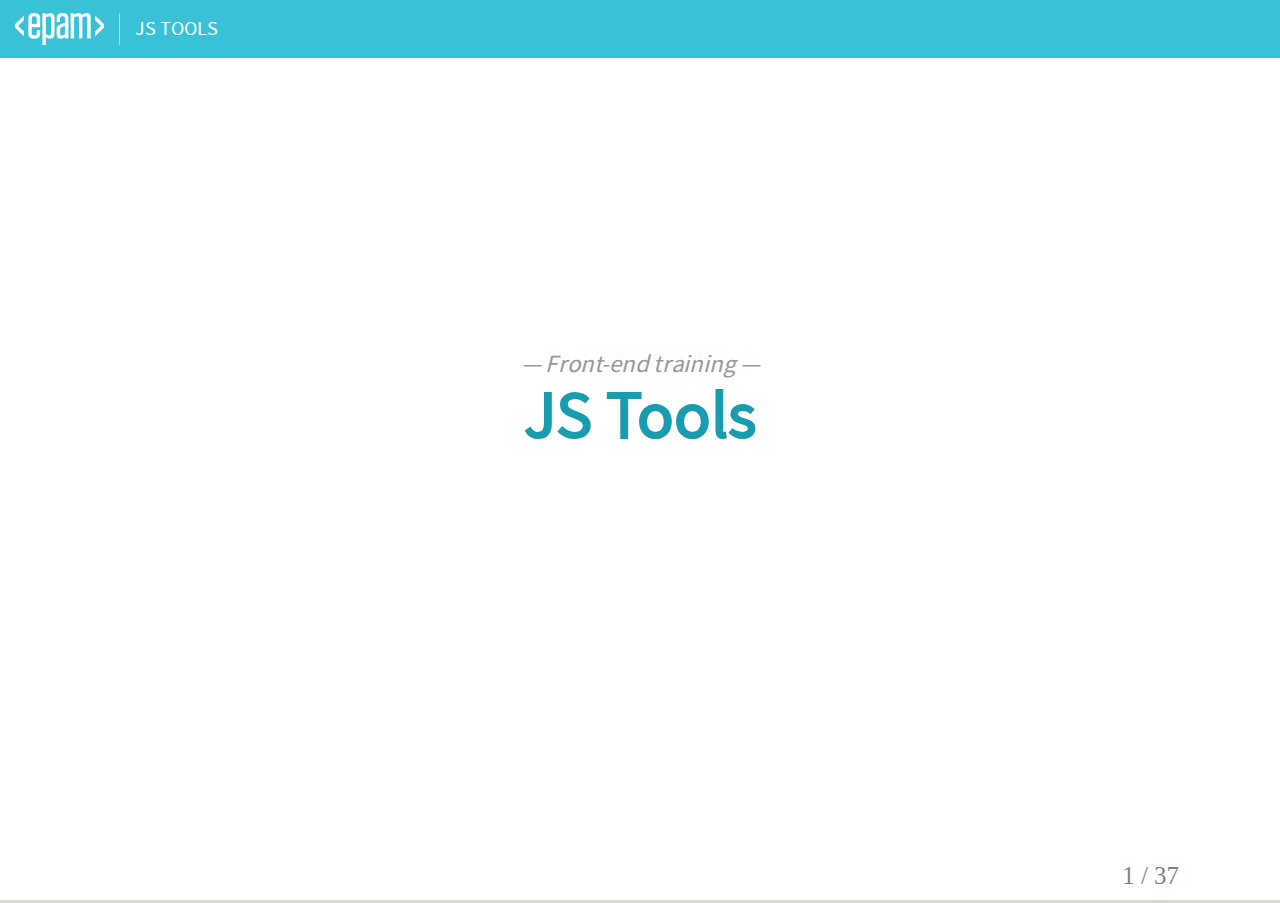
<file: js-tools/index.html>
<!DOCTYPE html>
<html>
<head>
    <title>JS Tools</title>
    <meta http-equiv="Content-Type" content="text/html; charset=UTF-8"/>
    <link href="../assets/css/reset.css" rel="stylesheet" type="text/css" />
    <link href="../assets/css/fonts.css" rel="stylesheet" type="text/css" />
    <link href="../assets/css/typography.css" rel="stylesheet" type="text/css" />
    <link href="../assets/css/style.css" rel="stylesheet" type="text/css" />
</head>
<body>

<div class="wrapper">
  <header class="mainheader">
    <div class="logo">
      <div class="divider"><a href="../index.html"><img src="../assets/img/Logo.png"></a></div>
      <a href="../js-tools/index.html#1"><span class="logotext">JS Tools</span></a>
    </div>
  </header>
</div>

<!-- ================== Slides ================== -->
    <textarea id="source">
class: center, middle

.title[
Front-end training
# JS Tools
]

---

class: center, middle

# Some of the tools

![Tools](assets/img/tools.jpg)

---

class: center, middle

![NodeJS](assets/img/nodejs.png)

---

class: center, middle

# What is NodeJS ? 

---

Node.js is an open-source, cross-platform runtime environment for developing server-side Web applications. 
Although Node.js is not a JavaScript framework, many of its basic modules are written in JavaScript, and developers can 
write new modules in JavaScript. The runtime environment interprets JavaScript using Google's V8 JavaScript engine.

Node.js has an event-driven architecture capable of asynchronous I/O. These design choices aim to optimize throughput 
and scalability in Web applications with many input/output operations, as well as for real-time 
Web applications (e.g., real-time communication programs and browser games).

.center[![node architecture](assets/img/architecture-node.png)]

---

class: center, middle

![original nodejs presentation](assets/img/original-nodejs-presentation.jpg)

### https://youtu.be/ztspvPYybIY

---

class: center, middle

![event loop](assets/img/event-loop.jpg)

---

class: center, middle

![What the heck is the event loop anyway](assets/img/what-the-heck-is-the-event-loop-anyway.jpg)

### https://youtu.be/8aGhZQkoFbQ

---

# Installing Node.js

If you're using OS X or Windows, the best way to install Node.js is to use one of the installers from http://nodejs.org.
If you're using Linux, you can use the installer, or you can check NodeSource's binary distributions (https://downloads.nodesource.com/) to see
whether or not there's a more recent version that works with your system.

Test: Run **node -v**. The version should be higher than v4.4.7.

---

class: center, middle

.title[
JS Tools
# Package Managers
]

---

class: center, middle

# NPM (Node Package Manager)

![NPM](assets/img/npm.png)

---

class: center, middle

![modulecounts](assets/img/modulecounts.jpg)

### http://www.modulecounts.com/

---

# How to find package?

https://www.npmjs.com ?

![search in npm](assets/img/npm-search.jpg)

---

# Alternative to npm search

https://npms.io

![npm search alternative](assets/img/npm-search-alternative.jpg)

---
# Updating npm

Node comes with npm installed so you should have a version of npm.
However, npm gets updated more frequently than Node does, so you'll want to make sure it's the latest version.

```javascript
npm install npm -g
```

---

# Working with NPM

### How to create a package

Initialize package

```javascript
npm init
```

easy way

```javascript
npm init --yes
```

![npm init](assets/img/npm-init.jpg)

https://docs.npmjs.com/files/package.json

---

# Working with NPM

### How to install package

```javascript
npm install webpack // installs webpack package

npm install -g // installs npm package globaly

npm install --save // package will be saved in your dependencies
npm install -S

npm install --save-dev // package will be saved in your devDependencies
npm install -D

npm uninstall // uninstalls a package, completely removing everything npm installed on its behalf
npm ls // will print to stdout all the versions of packages that are installed,
       // as well as their dependencies, in a tree-structure
```

---

class: center, middle

# Bower

![Bower](assets/img/bower-logo.png)

---

# .center[Bower]

Bower is a command line utility. Install it with npm.
Bower requires node, npm and git.

```javascript
npm install -g bower
```

It is optimized for the front-end. If multiple packages depend on a package - jQuery for example.
Bower will download jQuery just once. This is known as a flat dependency graph and it helps reduce page load.

---

# .center[Working with Bower]

### bower.json

Packages are defined by a manifest file bower.json. This is similar to Node’s package.json.
Interactively create a bower.json with bower init command.

```javascript
bower init
```

https://github.com/bower/spec/blob/master/json.md

### basic commands

```javascript
bower install // installs the project dependencies listed in bower.json
bower install jquery // registered package
bower install --save

bower install desandro/masonry // GitHub shorthand
bower install git://github.com/user/package.git // Git endpoint
bower install http://example.com/script.js // URL
```

---

class: center, middle

#How to deal with versioning ?

---

# NPM semver calculator

https://semver.npmjs.com/

![NPM semver calculator](assets/img/npm-semver-calculator.jpg)

---

class: center, middle

.title[
JS Tools
# Build and Automation Tools
]

---

class: center, middle

# Grunt

![Grunt](assets/img/grunt.png)

---

# Grunt

Javascript task runner http://gruntjs.com

### latest version
* Stable: v1.0.0 (npm)
* Development: v1.0.1 (github)

### installing the CLI

```bash
npm install -g grunt-cli
```

### installing grunt package

```bash
npm install grunt --save-dev
```

---

### example

```javascript
// Gruntfile.js

module.exports = function(grunt) {
  grunt.initConfig({
    jshint: {
      files: ['Gruntfile.js', 'src/**/*.js', 'test/**/*.js'],
      options: {
        globals: {
          jQuery: true
        }
      }
    },
    watch: {
      files: ['<%= jshint.files %>'],
      tasks: ['jshint']
    }
  });
  grunt.loadNpmTasks('grunt-contrib-jshint');
  grunt.loadNpmTasks('grunt-contrib-watch');
  grunt.registerTask('default', ['jshint']);
};
```

### run example
```bash
grunt
```

---

class: center, middle

# gulp

![gulp](assets/img/gulp.png)

---

# gulp

http://gulpjs.com/

Uses streams, therefore performance is better that of Grunt.
Less configurations, more javascript code.

### latest version
* Stable: v3.9.1 (npm)
* Development: v4.0 (github)

### installing the CLI

```bash
npm install -g gulp-cli
```

### Install gulp in your project devDependencies

```bash
npm install gulp --save-dev
```

---

# gulp example

### lets require all needed packages
```javascript

// load plugins

const gulp = require('gulp');
const del = require('del');
const plumber = require('gulp-plumber');
const rename = require('gulp-rename');
const sass = require('gulp-sass');
const postcss = require('gulp-postcss');
const autoprefixer = require('autoprefixer');
const cssnano = require('cssnano');
```

---

# gulp example

### now create some simple tasks

```javascript

// clean
gulp.task('clean:styles', () => {
  return del(['dist/styles']);
});

// styles
gulp.task('styles', ['clean:styles'], () => {
  return gulp.src('src/styles/**/*.scss')
    .pipe(plumber())
    .pipe(sass())
    .pipe(postcss([
      autoprefixer('last 2 version'),
      cssnano()
    ]))
    .pipe(rename({ suffix: '.min' }))
    .pipe(gulp.dest('dist/styles'));
});

gulp.task('default', 'styles');
```

---

class: center, middle

## https://github.com/johnpapa/gulp-patterns

![gulp-patterns](assets/img/gulp-patterns.jpg)

---

class: center, middle

.title[
JS Tools
# Package Bundlers
]

---

class: center, middle

# Browserify

![Browserify](assets/img/browserify.png)

---

# .center[Browserify]

Browserify is a tool for compiling node-flavored commonjs modules for the browser.

You can use browserify to organize your code and use third-party libraries even if you don't use node itself in any other
capacity except for bundling and installing packages with npm.

The module system that browserify uses is the same as node, so packages published to npm that were originally
intended for use in node but not browsers will work just fine in the browser too.

Increasingly, people are publishing modules to npm which are intentionally designed to work in both node and
in the browser using browserify and many packages on npm are intended for use in just the browser. npm is for all javascript, front or backend alike.

---

# .center[Working with Browserify]

### install

```bash
npm install -g browserify
```

### example
```javascript
// main.js

var foo = require('./foo.js');
var bar = require('../lib/bar.js');
var gamma = require('gamma');

var elem = document.getElementById('result');
var x = foo(100) + bar('baz');
elem.textContent = gamma(x);
```
### bundle

```bash
browserify main.js --output bundle.js
```

---

class: center, middle

# Webpack

![Webpack](assets/img/webpack.jpg)

---

# .center[Working with Webpack]

### install

```bash
npm install webpack -g
```

### example config file

```javascript
// webpack.config.js

module.exports = {
    entry: "./entry.js",
    output: {
        path: __dirname,
        filename: "bundle.js"
    },
    module: {
        loaders: [
            { test: /\.css$/, loader: "style!css" }
        ]
    }
};
```

### run bundler

```bash
webpack
```

    </textarea>
<!-- ================== End of Slides ================== -->



    <script src="../assets/js/remark-latest.min.js" type="text/javascript"></script>
    <script type="text/javascript">remark.create({highlightStyle: 'github'});</script>
</body>
</html>
</file>
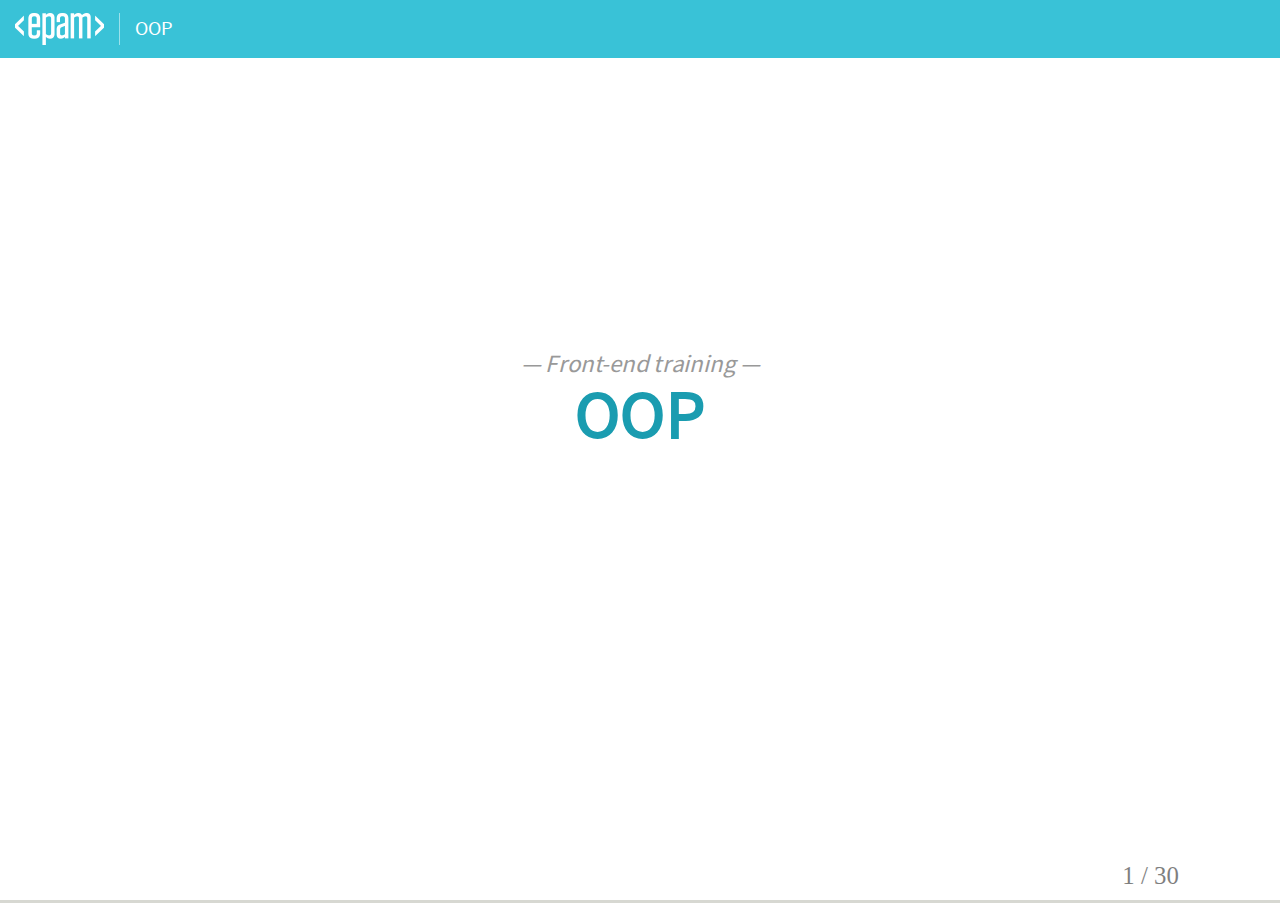
<file: OOP/index.html>
<!DOCTYPE html>
<html>
<head>
    <title>OOP</title>
    <meta http-equiv="Content-Type" content="text/html; charset=UTF-8"/>
    <link href="../assets/css/reset.css" rel="stylesheet" type="text/css" />
    <link href="../assets/css/fonts.css" rel="stylesheet" type="text/css" />
    <link href="../assets/css/typography.css" rel="stylesheet" type="text/css" />
    <link href="../assets/css/style.css" rel="stylesheet" type="text/css" />
</head>
<body>

<div class="wrapper">
  <header class="mainheader">
    <div class="logo">
      <div class="divider"><a href="../index.html"><img src="../assets/img/Logo.png"></a></div>
      <a href="../OOP/index.html#1"><span class="logotext">OOP</span></a>
    </div>
  </header>
</div>

<!-- ================== Slides ================== -->
    <textarea id="source">

class: center, middle

.title[
  Front-end training
  # OOP
]

---

# OOP

The OOP programming style in Javascript consist of three fundamental features:

* ### Encapsulation
A language mechanism for restricting access to some of the object's components.
* ### Polymorphism
Is the ability to create a variable, a function, or an object that has more than one form.
* ### Inheritance
Is a way to reuse code of existing objects, or to establish a subtype from an existing object, or
both, depending upon programming language support.

---

class: center, middle

.title[
  Front-end training
  # This, that, self
]

---

class: center, middle

# What's this?

---

class: middle

> One of the most confused mechanisms in JavaScript is the `this` keyword. It's a special identifier
keyword that's automatically defined in the scope of every function, but what exactly it refers
to bedevils even seasoned JavaScript developers. -- Kyle Simpson

---

# Context "this"

```javascript
var user = {
  firstName: 'Petya'
};
var admin = {
  firstName: 'Vasya'
};

function getName() {
  return this.firstName;
}

user.a = getName;
user.a(); // returns 'Petya'
showName.call(admin); // returns 'Vasya'
showName(); // returns undefined
              // in case 'srict mode' will throw TypeError: `this` is `undefined`
```

---

class: middle

> `this` is actually a binding that is made when a function is invoked, and what it references
is determined entirely by the call-site where the function is called. -- Kyle Simpson

---

# Context "this"

There are 4 invocation patterns in JS:
* Default Binding

```javascript
function func() {
  console.log(this.a);
}
func(); // this is bond to the global object.
```

* Implicit Binding

```javascript
var a = {
  func: // some function
}
a.func(); // this refers to the object, i.e., a.
```

* Explicit Binding

```javascript
func.apply(thisArg, argArray); // this is bond to the first argument
```
* `new` Binding

```javascript
var func = new Func(); // this refers to func while in Func constructor
```

---

class: center, middle

# Constructor

---

class: middle

When a function is invoked with `new` in front of it, otherwise known as a constructor call, the following things are done automatically:

1. a brand new object is created (aka, constructed) out of thin air
2. *the newly constructed object is `[[Prototype]]`-linked*
3. the newly constructed object is set as the `this` binding for that function call
4. unless the function returns its own alternate **object**, the `new`-invoked function call will *automatically* return the newly constructed object.

---

# Constructor

Constructor is a function that creates and initializes the newly created object according to the
template.

```javascript
function Animal(name) {
  this.name = name;
  this.canWalk = true;
}

var dog = new Animal("dog");

// dog = {
//   name: "dog",
//   canWalk: true
// }
```

The names of the functions that are designed to create objects, as a rule, begin with a capital letter.

---

# "Classes" in JS

Objects with identical methods of behavior creates class or object type (javascript). Class retains
constructive plan of own objects.

Each object - a member of a class, is an instance of class or object.

```javascript
function Clock(hours, minutes) {
  this.hours = hours;
  this.minutes = minutes;
  this.setTime = function(hours, minutes) {
    this.hours = hours;
    this.minutes = minutes;
  }
  this.displayTime = function () {
    console.log(this.hours + ":" + this.minutes);
  }
}

  var clock = new Clock(12, 30);
  var secondClock = new Clock(11, 45);

  clock.setTime(12, 45);
  clock.displayTime(); // 12:45
  secondClock.displayTime(); // 11:45

  console.log(clock instanceof Clock); // true
```

---

# "Classes" in ES2015

ES6 classes are a simple sugar over the prototype-based OOP pattern.

```javascript
class Clock {
  constructor (hours, minutes) {
    this.hours = hours;
    this.minutes = minutes;
  }
  setTime (hours, minutes) {
    this.hours = hours;
    this.minutes = minutes;
  }
  displayTime () {
    console.log(`${this.hours}:${this.minutes}`);
  }
}

var clock = new Clock(12, 30);
var secondClock = new Clock(11, 45);

clock.setTime(12, 45);
clock.displayTime(); // 12:45
secondClock.displayTime(); // 11:45

console.log(clock instanceof Clock); // true
```

---

class: center, middle

.title[
  Front-end training
  # Now lets talk about OOP
]

---

class: center, middle

.title[
  Front-end training
  # Encapsulation
]

---

# Encapsulation in JS
Encapsulation is an increasing of abstraction, but not a paranoid hiding from “malicious hackers”
which, “want to write something directly into fields of your classes”.

It is a big (and widespread) mistake to use hiding for the sake of hiding.
ECMAScript 5, does not define private, protected, and private modifiers how it is in other OOP languages.
However, on practice it is possible to see something that is named “imitation of encapsulation in JS”.

```javascript
function Clock(hours, minutes) {
  var _hours = hours;
  var _minutes = minutes;

  this.setHours(hours) {
    _hours = hours;
  }

  this.getHours() {
    return _hours;
  }
}
var clock = new Clock(12, 30);
alert(clock._hours); // undefined, "private"
alert(clock.getHours()); // 12
```

---

# Encapsulation in ES2015

```javascript
const _hours = Symbol('hours');
const _minutes = Symbol('minutes');

class Clock {
  constructor (hours = 0, minutes = 0) {
    this[_hours] = hours;
    this[_minutes] = minutes;
  }
  set hours(hours) {
    this[_hours] = hours;
  }
  get hours () {
    return this[_hours];
  }
}
var clock = new Clock(12, 30);
console.log(clock.hours); // 12

clock.hours = 10;
console.log(clock.hours); // 10
console.log(clock._hours); // undefined

//But...
console.log(clock[_hours]); // 10 :( maybe WeakMap?
```
---

# Encapsulation in ES2015

```javascript
// clock.js
const _hours = Symbol('hours');
const _minutes = Symbol('minutes');

export default class Clock {
  constructor (hours = 0, minutes = 0) {
    this[_hours] = hours;
    this[_minutes] = minutes;
  }
  set hours(hours) {
    this[_hours] = hours;
  }
  get hours () {
    return this[_hours];
  }
}
// main.js
import Clock from './clock'

var clock = new Clock(12, 30);
console.log(clock.hours); // 12

clock.hours = 10;
console.log(clock.hours); // 10
console.log(clock._hours); // undefined
```

---

class: center, middle

.title[
  Front-end training
  # Polymorphism
]

---

# Polymorphism in JS

Objects in ECMAScript are polymorphic in several meanings.

"polymorphism" describes the idea that a general behavior from a parent class can be overridden in
a child class to give it more specifics. In fact, relative polymorphism lets us reference the base
behavior from the overridden behavior.

# Example

```javascript

class Cat {

  voice() {
    console.log('meow')
  }
}

class Tiger extends Cat {

  voice() {
    console.log('meow !!!')
  }
}

```

This technique is called "polymorphism", or "virtual polymorphism".

---

# Polymorphism in JS

Another aspect of polymorphism is that a method name can have multiple definitions at different
levels of the inheritance chain, and these definitions are automatically selected as appropriate when
resolving which methods are being called.

For example, one function can be applied to different objects, just like it would be the native
characteristic of an object (because `this` value determinate on entering the execution context):

```javascript
function test(o) {
  alert(this.a, this.b);
}

var o1 = { a: 10, b: 20 };
var o2 = { a: 100, b: 200 };

test.call(o1); // 10, 20
test.call(o2); // 100, 200

var a = 1;
var b = 2;
test(); // 1, 2
```

---

class: center, middle

.title[
  Front-end training
  # Inheritance
]

---

# OOP models

.columns[.col-50[
*** Prototype based model (Javascript) ***
.litle[
- the basic concept is an object;
- objects do not have the strict classes which describe
their structure and behavior; objects do not need
classes;
- objects are fully dynamic and mutable (and in the
theory can completely mutate from one type into
another);
- however, not having classes, objects can have
prototypes to which they can delegate if cannot answer
the message themselves;
- the object prototype can be changed at any moment at
runtime;
- in delegation based model changing prototype’s
characteristics will affect on all objects related with this
prototype;
- instances can have unique behavior (properties and methods).
]
]
.col-50[
*** Class based model (C++, Java) ***
.litle[
- to create an object first it is necessary to define its
class;
- the object will be created in its own classification
“image and similarity” (structure and behavior);
- being created, the class cannot to change a set of
characteristics (neither properties, nor methods) of
their instances;
- classes-descendants (and accordingly, objects created
from them) contain all properties of an inheritance
chain (even if some of these properties are not
necessary to the concrete inherited class);
- instances can't have unique behavior.
]
]]

---

# Prototype

Unlike "traditional" class-based approach,
JS uses constructors and `[[prototype]]` objects as default extension mechanism.

You need to assign prototype object to constructor property called `prototype`,
and when you create a new object - this object will be automatically assigned as a prototype:

```javascript
var someObject = {
  name: 'test'
}

// create an object linked to `someObject`
var newObject = Object.create(someObject)

newObject.name; // 'test'
```

So, we have someObject that is now `[[Prototype]]` linked to newObject. Clearly newObject.name doesn't
actually exist, but nevertheless, the property access succeeds (being found on anotherObject instead) and
indeed finds the value test.

---

class: center, middle

![simple-chain](assets/img/simple-chain.jpg)

---

class: center, middle

![chain](assets/img/chain.png)

---

# But where exactly does the [[Prototype]] chain "end"?

The top-end of every *normal* `[[Prototype]]` chain is the built-in `Object.prototype`. This object
includes a variety of common utilities used all over JS, because all normal objects in JavaScript "descend from"
the `Object.prototype` object.

Some of them:
* `Object.prototype.toString()` - Returns a string representation of the object.
* `Object.prototype.hasOwnProperty()` - Returns a boolean indicating whether an object contains the
specified property as a direct property of that object and not inherited through the prototype chain.
* `Object.prototype.isPrototypeOf()` - Returns a boolean indication whether the specified object is in
the prototype chain of the object this method is called upon.

---

# Inheritance example

```javascript
var Person = function(name) {
  this.name = name;
};
Person.prototype.greet = function() {
  console.log('Hi, I am ' + this.name);
};
var Employee = function(name, title) {
  Person.call(this, name);
  this.title = title;
};
Employee.prototype = Object.create(Person.prototype);
Employee.prototype.constructor = Employee;
Employee.prototype.greet = function() {
  console.log('Hi, I am ' + this.name + ', the ' + this.title);
};
var Customer = function(name, money) {
  Person.call(this, name);
  this.money = money;
};
Customer.prototype = Object.create(Person.prototype);
Customer.prototype.constructor = Customer;

var bob = new Employee('Bob', 'Builder'); bob.greet(); // Hi, I am Bob, the Builder
var joe = new Customer('Joe', 2000);  joe.greet(); // Hi, I am Joe
var rg = new Employee('Red Green', 'Handyman'); rg.greet(); // Hi, I am Red Green, the Handyman
```

---

# ES2015 version

```javascript
class Person {
  constructor(name) {
    this.name = name;
  }
  greet() {
    console.log('Hi, I am ' + this.name);
  }
}
class Employee extends Person {
  constructor(name, title) {
    super(name);
    this.title = title;
  }
  greet() {
    console.log('Hi, I am ' + this.name + ', the ' + this.title);
  }
}
class Customer extends Person {
  constructor(name, money) {
    super(name);
    this.money = money;
  }
}
var bob = new Employee('Bob', 'Builder'); bob.greet(); // Hi, I am Bob, the Builder
var joe = new Customer('Joe', 2000);  joe.greet(); // Hi, I am Joe
var rg = new Employee('Red Green', 'Handyman'); rg.greet(); // Hi, I am Red Green, the Handyman
```

---

In JavaScript, we don't make *copies* from one object ("class") to another ("instance"). We make *links*
between objects. For the `[[Prototype]]` mechanism, visually, the arrows move from right to left, and from bottom to top.

![figure](assets/img/fig-1.jpg)

This mechanism is often called "prototypal inheritance", which is commonly said to be the dynamic-language
version of "classical inheritance".

    </textarea>
<!-- ================== End of Slides ================== -->



    <script src="../assets/js/remark-latest.min.js" type="text/javascript"></script>
    <script type="text/javascript">remark.create({highlightStyle: 'github'});</script>
</body>
</html>
</file>
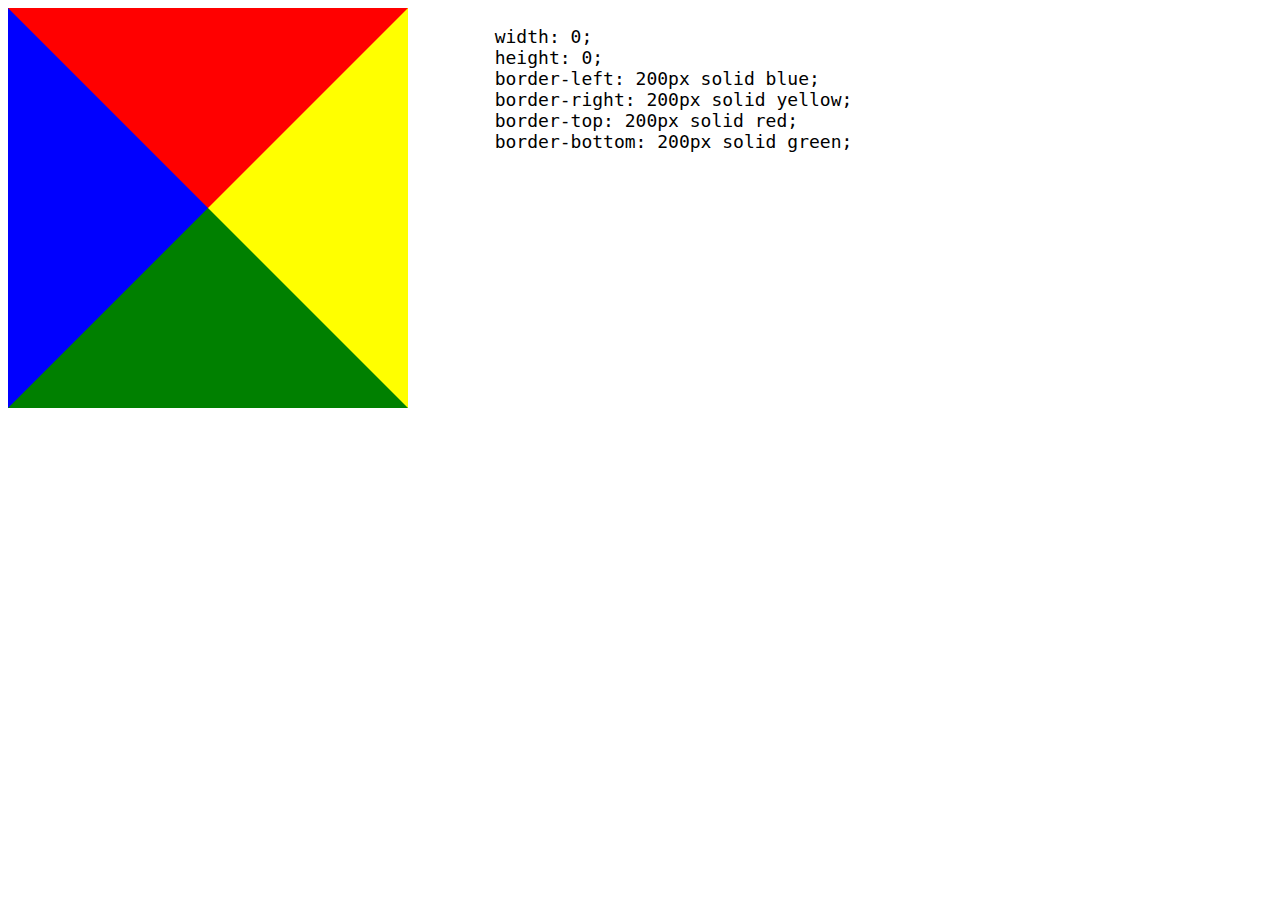
<file: css/assets/border.html>
<!DOCTYPE HTML>
<html>
 <head>
  <meta charset="utf-8">
  <title>Styles</title>
  <link rel="stylesheet" href="style-1.css">
 </head>
 <body>

   <div class="result half" style="
      width: 0; 
      height: 0; 
      border-left: 200px solid blue;
      border-right: 200px solid yellow;
      border-top: 200px solid red;
      border-bottom: 200px solid green; 
      float: left;">
   </div>

   <div class="result half" style="float: left;">
    <pre style="font-size: 18px;">
        width: 0; 
        height: 0; 
        border-left: 200px solid blue;
        border-right: 200px solid yellow;
        border-top: 200px solid red;
        border-bottom: 200px solid green;
    </pre>
   </div>

 </body>
</html>
</file>
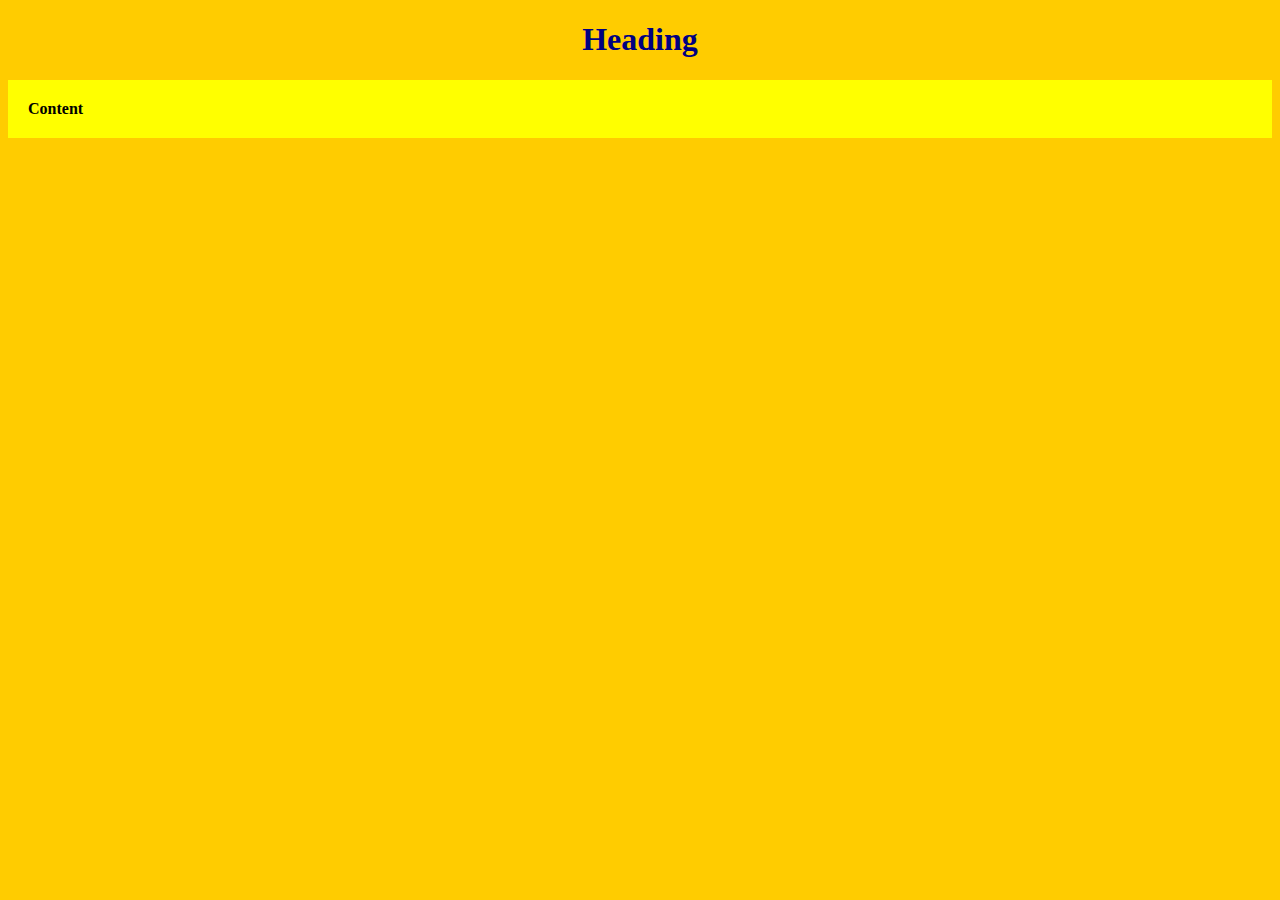
<file: css/assets/example-3.html>
<!DOCTYPE HTML>
<html>
 <head>
  <meta charset="utf-8">
  <title>Styles example 3</title>
  <style>
    @import "style-1.css";
    @import url("style-2.css");
  </style>
 </head>
 <body>
   <h1>Heading</h1>
   <p>Content</p>
 </body>
</html>
</file>
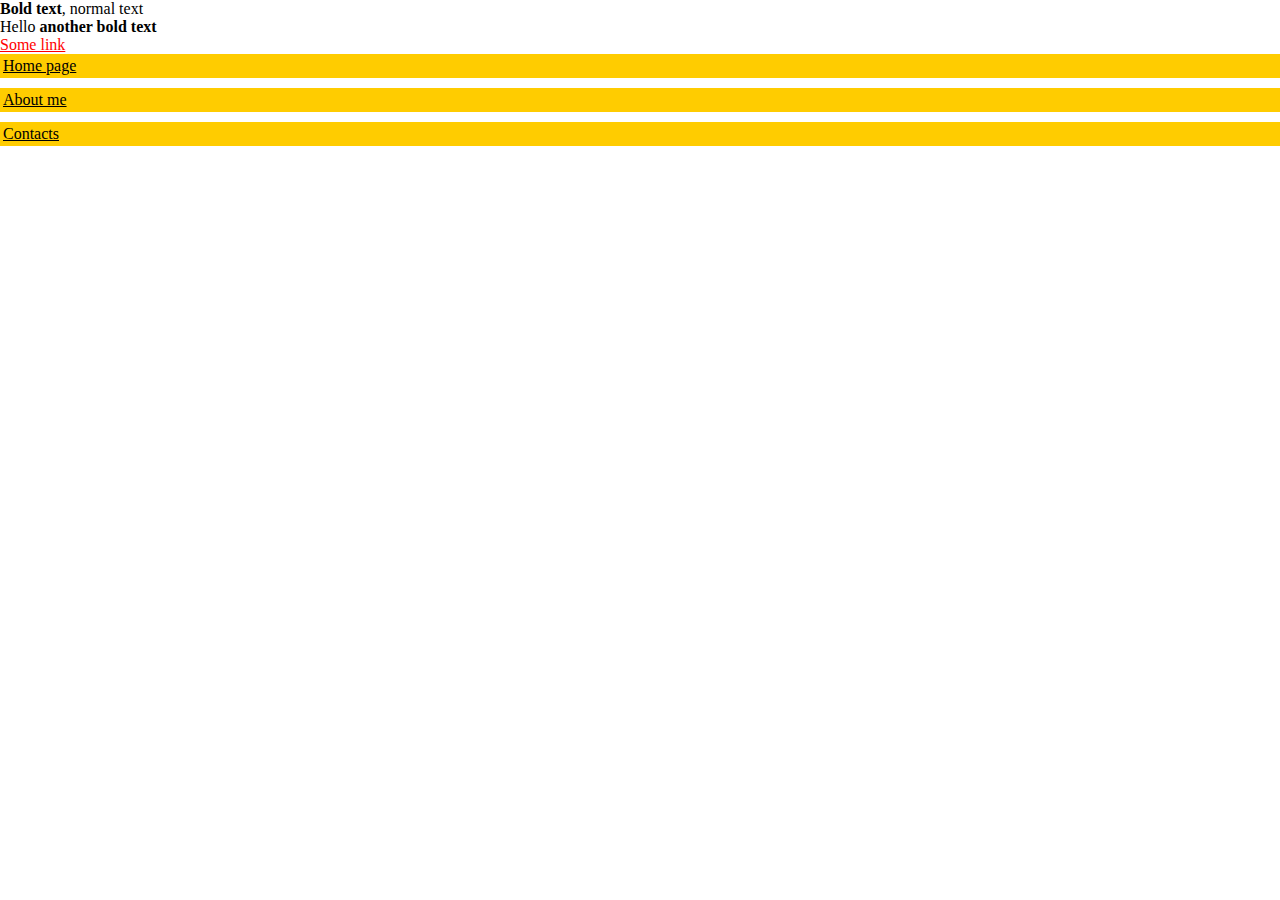
<file: css/assets/example-5.html>
<!DOCTYPE HTML>
<html>
 <head>
  <meta charset="utf-8">
  <title>Styles example 5</title>
  <style>
    * { margin: 0; }

    a {
        color: red;
    }
    div b { 
        font-family: Times, serif;
    }

    .main-nav {
        margin: 0;
        padding: 0;
        list-style: none;
    }
    .main-nav li {
        margin: 0 0 10px 0;
        padding: 3px;
        background: #fc0;  
    }
    .main-nav a {
        color: #000;
    }
  </style>
 </head>
 <body>
    <p><b>Bold text</b>, normal text</p>

    <div>Hello <b>another bold text</b></div>

    <p><a href="#">Some link</a></p>

    <ul class="main-nav">
        <li><a href="#">Home page</a></li>
        <li><a href="#">About me</a></li>
        <li><a href="#">Contacts</a></li>
    </ul>
 </body>
</html>
</file>
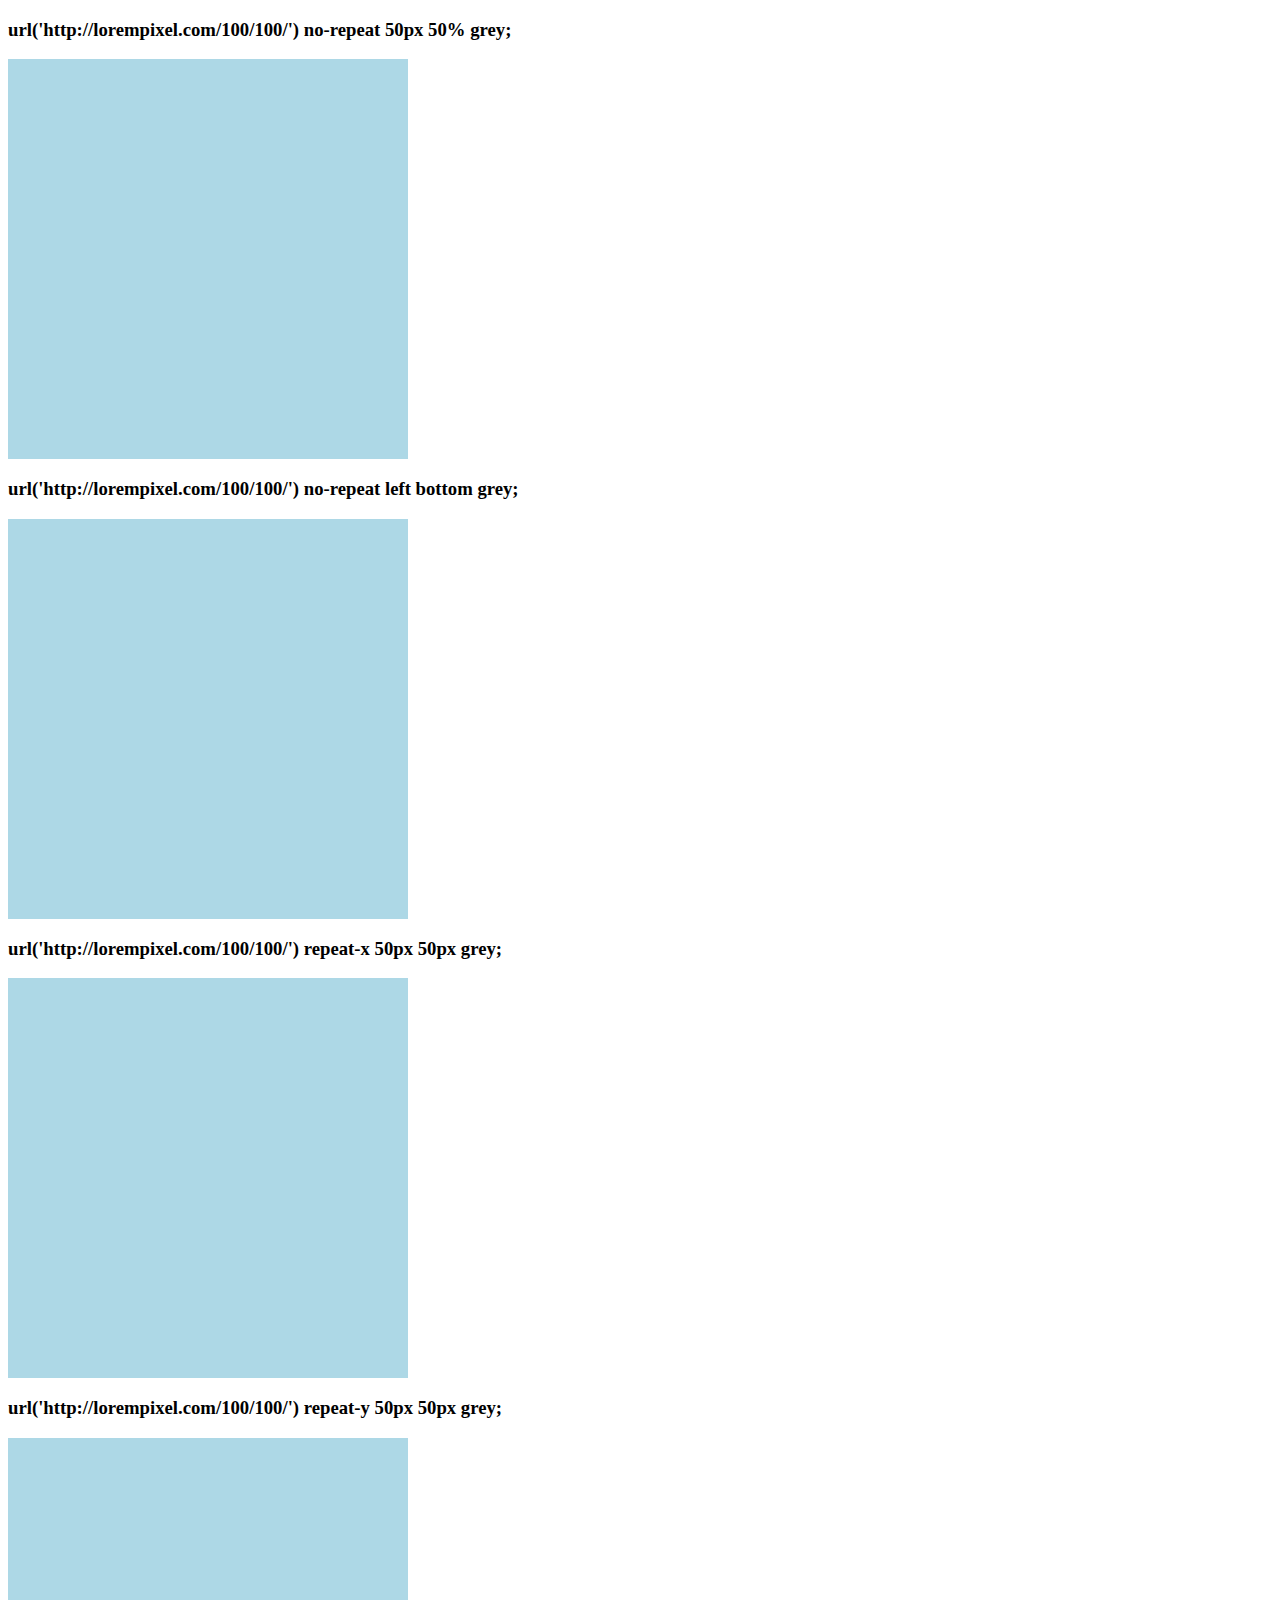
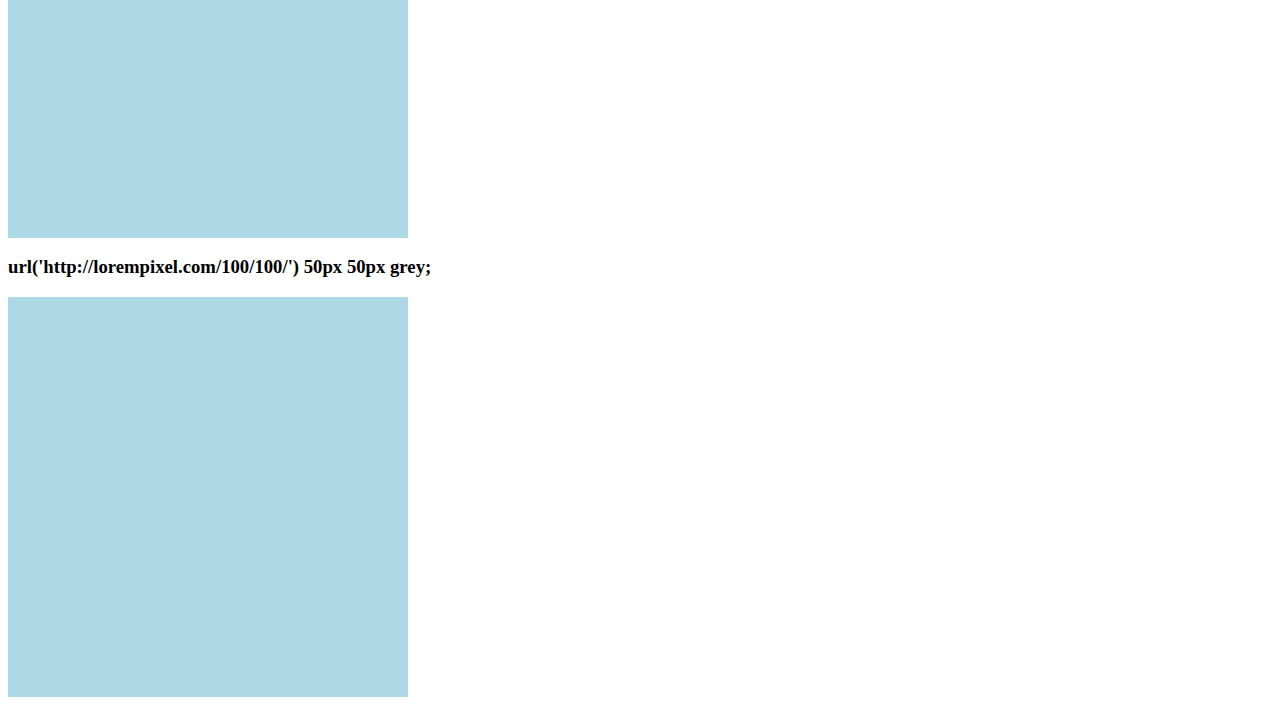
<file: css/assets/example-no-repeat.html>
<!DOCTYPE HTML>
<html>
 <head>
  <meta charset="utf-8">
  <title>Styles</title>
  <link rel="stylesheet" href="style-1.css">
 </head>
 <body>
    <h3>url('http://lorempixel.com/100/100/') no-repeat 50px 50% grey;</h3>
   <div class="result half" style="background: url('https://developer.cdn.mozilla.net/media/img/mdn-logo-sm.png') no-repeat 50px 50% lightblue; width: 400px; height: 400px;"></div>
    <h3>url('http://lorempixel.com/100/100/') no-repeat left bottom grey;</h3>
   <div class="result half" style="background: url('https://developer.cdn.mozilla.net/media/img/mdn-logo-sm.png') no-repeat left bottom lightblue; width: 400px; height: 400px;"></div>

    <h3>url('http://lorempixel.com/100/100/') repeat-x 50px 50px grey;</h3>
   <div class="result half" style="background: url('https://developer.cdn.mozilla.net/media/img/mdn-logo-sm.png') repeat-x 50px 50px lightblue; width: 400px; height: 400px;"></div>

    <h3>url('http://lorempixel.com/100/100/') repeat-y 50px 50px grey;</h3>
   <div class="result half" style="background: url('https://developer.cdn.mozilla.net/media/img/mdn-logo-sm.png') repeat-y 50px 50px  lightblue; width: 400px; height: 400px;"></div>

    <h3>url('http://lorempixel.com/100/100/') 50px 50px grey;</h3>
   <div class="result half" style="background: url('https://developer.cdn.mozilla.net/media/img/mdn-logo-sm.png') 50px 50px lightblue; width: 400px; height: 400px;"></div>

 </body>
</html>
</file>
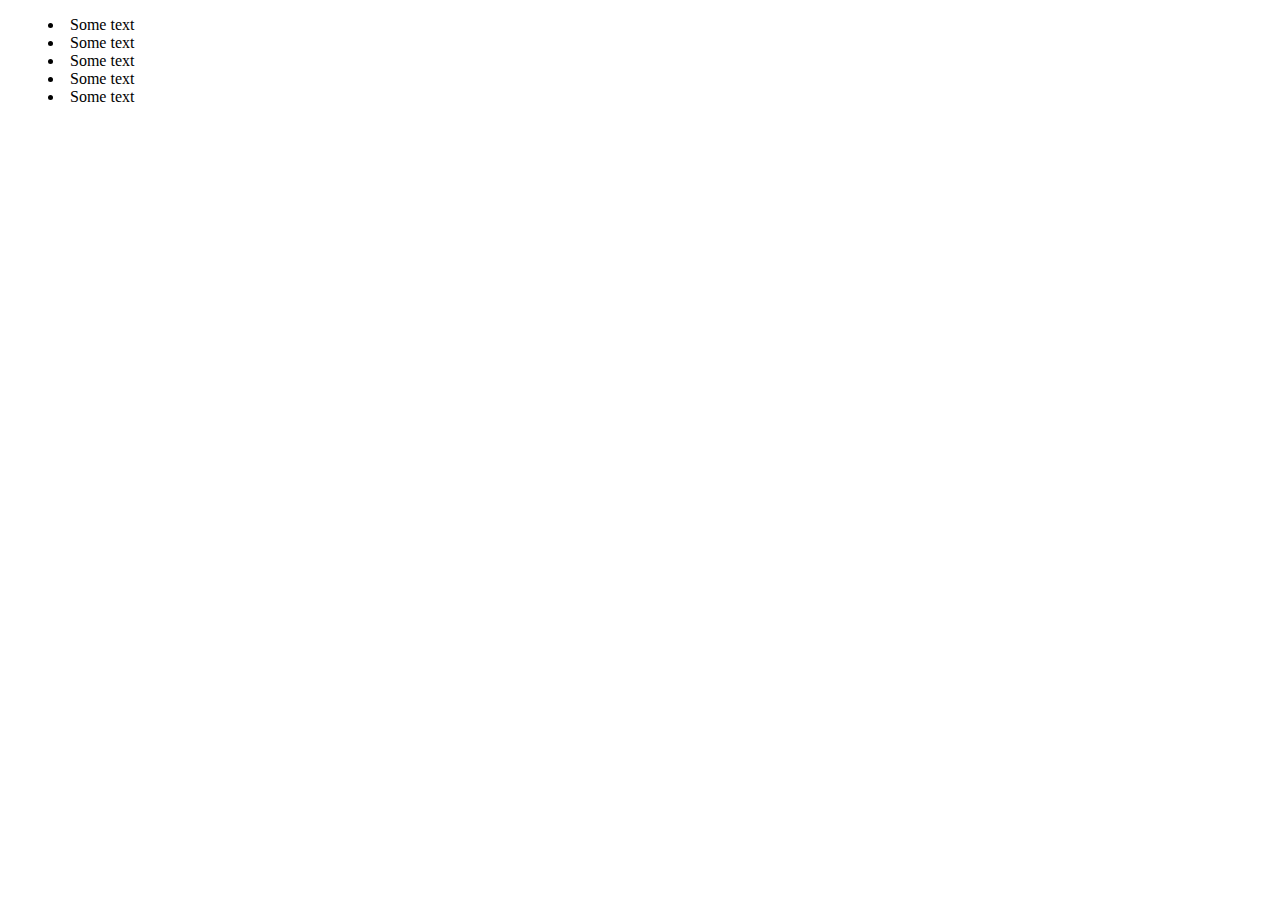
<file: css/assets/list.html>
<!DOCTYPE HTML>
<html>
 <head>
  <meta charset="utf-8">
  <title>Styles</title>
  <link rel="stylesheet" href="style-1.css">
 </head>
 <body>

   <ul style="list-style:inside url('https://mdn.mozillademos.org/files/11981/starsolid.gif');">
    <li>Some text</li>
    <li>Some text</li>
    <li>Some text</li>
    <li>Some text</li>
    <li>Some text</li>
   </ul>

 </body>
</html>
</file>
<file: assets/css/fonts.css>
@font-face {
    font-family: 'source_sans_prolight';
    src: url('fonts/sourcesanspro-light-webfont.eot');
    src: url('fonts/sourcesanspro-light-webfont.eot?#iefix') format('embedded-opentype'),
         url('fonts/sourcesanspro-light-webfont.woff2') format('woff2'),
         url('fonts/sourcesanspro-light-webfont.woff') format('woff'),
         url('fonts/sourcesanspro-light-webfont.ttf') format('truetype'),
         url('fonts/sourcesanspro-light-webfont.svg#source_sans_prolight') format('svg');
    font-weight: normal;
    font-style: normal;
}

@font-face {
    font-family: 'source_sans_proregular';
    src: url('fonts/sourcesanspro-regular-webfont.eot');
    src: url('fonts/sourcesanspro-regular-webfont.eot?#iefix') format('embedded-opentype'),
         url('fonts/sourcesanspro-regular-webfont.woff2') format('woff2'),
         url('fonts/sourcesanspro-regular-webfont.woff') format('woff'),
         url('fonts/sourcesanspro-regular-webfont.ttf') format('truetype'),
         url('fonts/sourcesanspro-regular-webfont.svg#source_sans_proregular') format('svg');
    font-weight: normal;
    font-style: normal;

}
</file>
<file: assets/css/typography.css>
.maintext {
	 font: bold 18px/1.6 "source_sans_prolight";
}

.logotext {
	font:  20px/2.5 "source_sans_proregular";
	text-transform: uppercase;
}
</file>
<file: assets/css/style.css>
h1, h2, h3 {
  font-family: 'source_sans_proregular';
  font-weight: normal;
  color: rgb(26, 156, 176);
}
h1 {
  font-size: 18px;
  line-height: 1.3;
  margin: -5px 0 20px;
}
h2 {
  font-size: 16px;
  line-height: 1.3;
  margin: 15px 0 10px;
}
h3 {
  font-size: 14px;
  line-height: 1.3;
  margin: 10px 0 5px;
}
p, pre {
  margin: 0 0 0.8em;
}
li {
  margin-top: 0;
  margin-bottom: 10px;
}
li > p {
  margin: 0;
}
li > pre {
  margin: 0.3em 0;
}
dd {
  padding: 5px;
}
blockquote {
  padding: 0 1em;
  color: #777;
  border-left: 0.25em solid #ddd;
}
.wrapper .mainheader {
  height: 58px;
}
.wrapper .logo {
  background-color: rgb(57, 194, 215);
  height: inherit;
}
.wrapper .divider {
  border-right: 1px solid rgba(255, 255, 255, .5);
  padding: 0 15px;
  height: 32px;
  float: left;
  margin-top: 13px;
}
.wrapper .logo a {
  text-decoration: none;
}
.wrapper .logo span {
  padding-left: 15px;
  color: rgb(255, 255, 255);
  line-height: 58px;
}
.wrapper .content {
  padding: 25px 44px;
}
.wrapper .lectures {
  counter-reset: li;
  list-style: none;
  color: rgb(26, 156, 176);
}
.wrapper .lectures a:before {
  content: counter(li, decimal-leading-zero)'. ';
  counter-increment: li;
}
.wrapper .lectures li {
  margin: 0;
}
.wrapper .lectures li a {
  cursor: pointer;
  color: rgb(26, 156, 176);
}
.wrapper .lectures li a:visited {
  color: rgb(26, 156, 176);
}
.wrapper .lectures li a:hover {
  text-decoration: none;
  color: rgb(160, 160, 160);
}
.remark-slides-area {
}
.remark-slide-content p, .remark-slide-content li {
  font-family: 'source_sans_proregular';
  line-height: 1.2;
}
.remark-slide a {
  color: rgb(26, 156, 176);
}
.remark-slide-number {
}
.remark-slide-container {
  background: white;
}
.remark-slide-scaler {
  box-shadow: none;
}
ul {
  margin-left: 30px;
  margin-bottom: 1em;
}
.title {
  margin-top: -5em;
}
.title h1 {
  font-size: 55px;
}
.remark-slides-area {
  height: calc(100% - 55px); /* 55:) - header */
}
img {
  max-width: 100%;
}
.img-wrap-100 {
  display: block;
  width: 100%;
  margin: 0 auto;
}
.img-wrap-90 {
  display: block;
  width: 90%;
  margin: 0 auto;
}
.img-wrap-80 {
  display: block;
  width: 80%;
  margin: 0 auto;
}
.img-wrap-70 {
  display: block;
  width: 70%;
  margin: 0 auto;
}
.img-wrap-60 {
  display: block;
  width: 60%;
  margin: 0 auto;
}
.img-wrap-50 {
  display: block;
  width: 50%;
  margin: 0 auto;
}
.columns:after {
  content: "";
  display: table;
  clear: both;
}
*[class^="col-"] {
  box-sizing: border-box;
  float: left;
  padding: 0 30px;
}
.columns > *[class^="col-"]:first-child {
  padding-left: 0;
}
.columns > *[class^="col-"]:last-child {
  padding-right: 0;
}
.col-10 {
  width: 10%;
}
.col-20 {
  width: 20%;
}
.col-30 {
  width: 30%;
}
.col-40 {
  width: 40%;
}
.col-50 {
  width: 50%;
}
.col-60 {
  width: 60%;
}
.col-70 {
  width: 70%;
}
.col-80 {
  width: 80%;
}
.col-90 {
  width: 90%;
}
.demo {
  position: relative;
  padding: 1em 30px !important;
  box-shadow: 0 2px 8px 2px rgba(0, 0, 0, 0.2) inset;
}
.demo:before {
  content: 'Demo:';
  margin-bottom: 1px;
  background: rgb(57, 194, 215);
  position: absolute;
  bottom: 100%;
  left: 0px;
  right: 0px;
  padding: 3px 5px 2px;
  font-size: 12px;
  color: #fff;
}

/* CODE VIEW */
.remark-code, .remark-inline-code {
  font-family: 'source_sans_proregular';
  overflow: auto;
}
.remark-inline-code {
  font-size: 18px;
  color: #333;
  background: #f8f8f8;
}
.remark-code-line {
  padding-bottom: 5px;
}

.hljs-github .hljs-comment {
  font-style: normal
}
.scriptCode {
  font-family: 'source_sans_proregular';
  font-weight: bold;
}
/* end CODE VIEW */

.title {
  margin-top: -5em;
}
.title p {
  color: #999;
  font-style: italic;
  margin-bottom: 0;
}
.title p:before {
  content: "— ";
}
.title p:after {
  content: " —";
}
.main-index {
  margin-top: -30px;
  font-size: 18px;
  line-height: 1.2;
  font-family: 'Yanone Kaffeesatz';
}
.main-index a {
  text-decoration: none;
}
.main-index > ol > li {
  margin-bottom: 0px;
}
.main-index + .remark-slide-number {
  display: none;
}
.small, .small .remark-slide-content {
  font-size: 18px;
}
.small .demo {
  font-size: 18px;
}
.small .remark-code {
  font-size: 16px;
}
.small input, .small textarea, .small select {
  font-size: 16px;
  width: 100%;
}
.remark-slide-content h1 {
  font-size: 40px;
}
.remark-slide-content h2 {
  font-size: 30px;
}
.remark-slide-content h3 {
  font-size: 25px;
}
.remark-slide-content h1 + h2 {
  margin-top: -20px;
}
.title h1 {
  font-size: 55px;
  font-weight: bolder;
}
input, textarea, select {
  font-size: 18px;
}
input[type="number"],
input[type="tel"],
input[type="search"] {
  width: 100%;
}
input[type="checkbox"] {
  width: auto;
}
</file>
<file: css/assets/style-1.css>
h1 {
  color: #000080;
  font-size: 200%;
  text-align: center;
}
p {
  padding: 20px;
  background: yellow;
}
</file>
